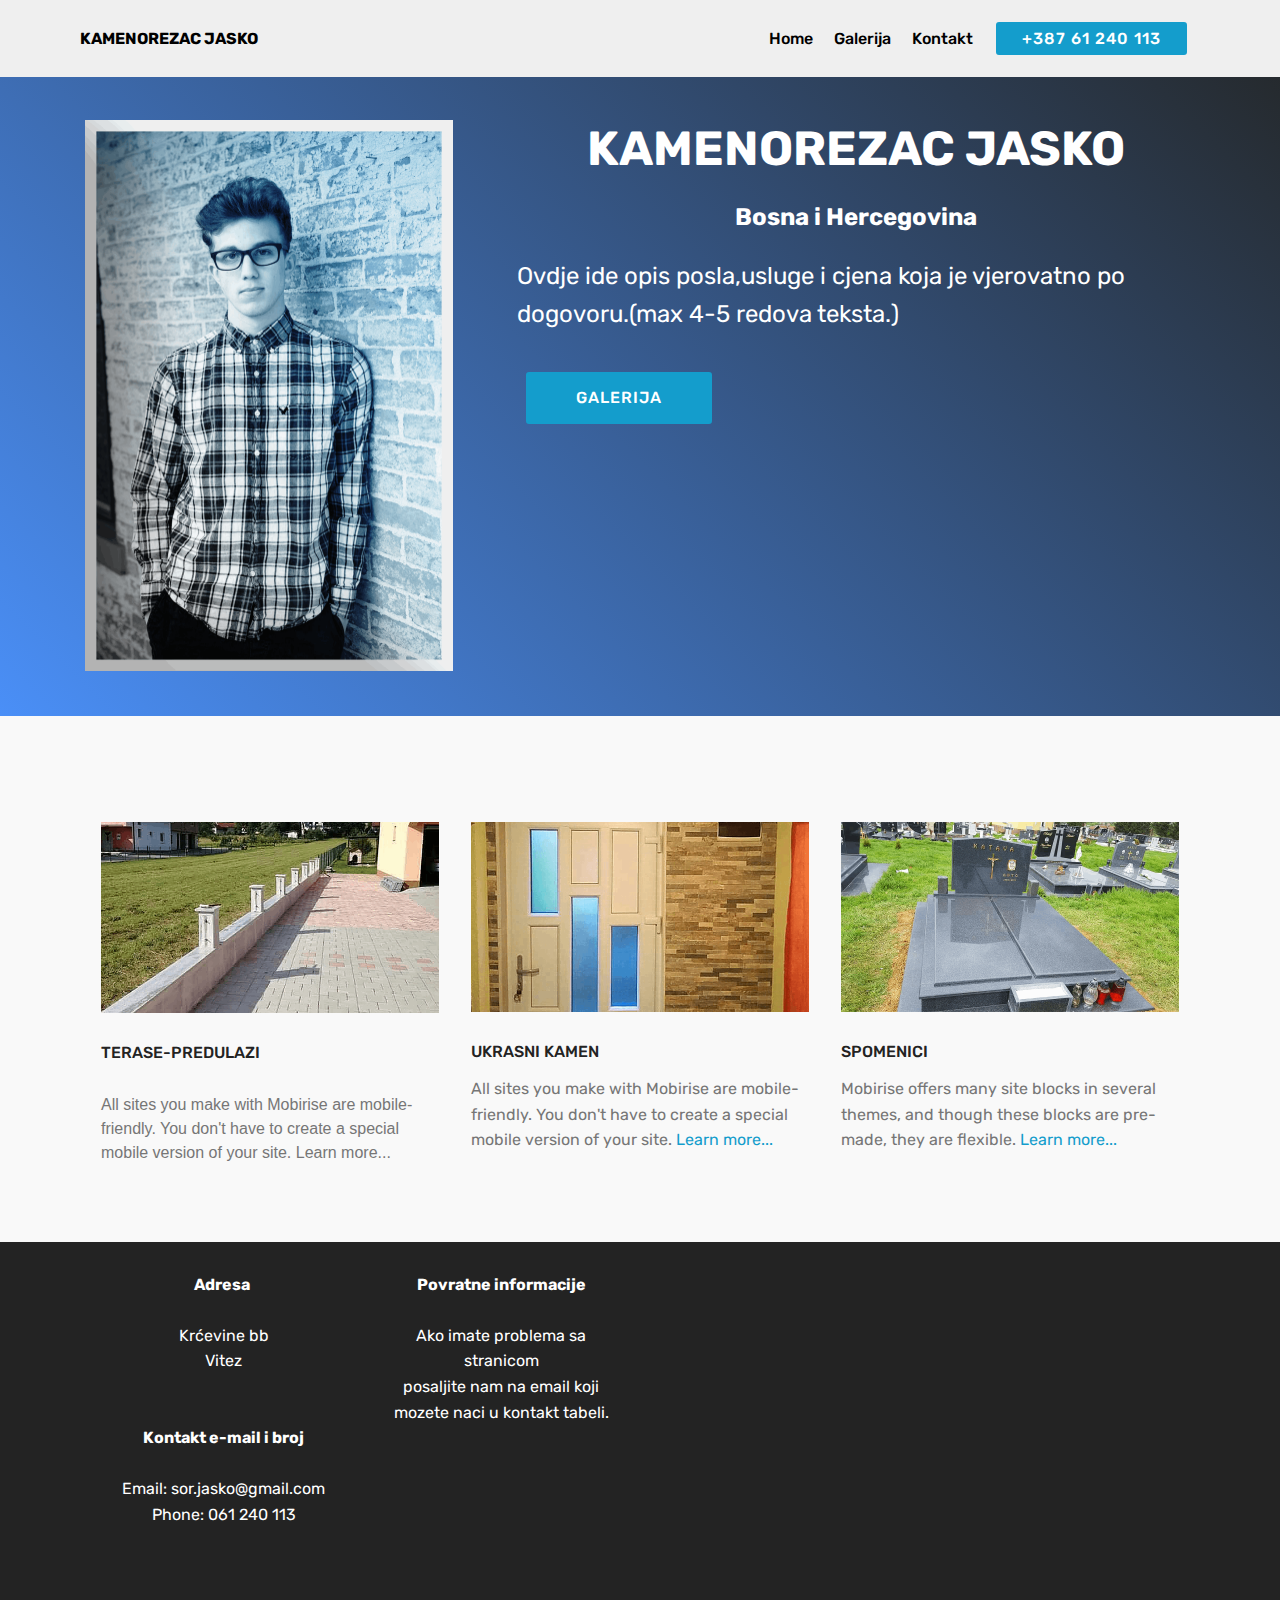
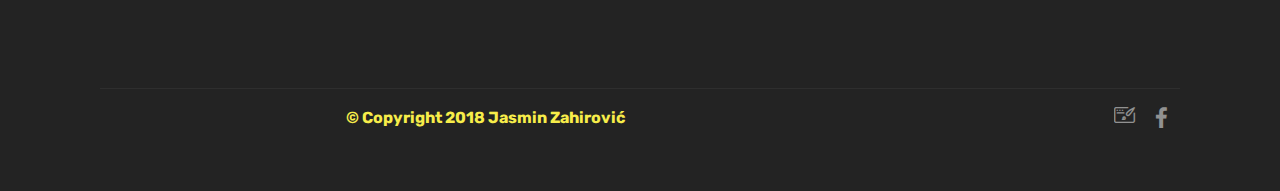
<file: index.html>
<!DOCTYPE html>
<html >
<head>
  <!-- Site made with Mobirise Website Builder v4.8.2, https://mobirise.com -->
  <meta charset="UTF-8">
  <meta http-equiv="X-UA-Compatible" content="IE=edge">
  <meta name="generator" content="Mobirise v4.8.2, mobirise.com">
  <meta name="viewport" content="width=device-width, initial-scale=1, minimum-scale=1">
  <link rel="shortcut icon" href="assets/images/logo2.png" type="image/x-icon">
  <meta name="description" content="">
  <title>Home</title>
  <link rel="stylesheet" href="assets/web/assets/mobirise-icons-bold/mobirise-icons-bold.css">
  <link rel="stylesheet" href="assets/tether/tether.min.css">
  <link rel="stylesheet" href="assets/bootstrap/css/bootstrap.min.css">
  <link rel="stylesheet" href="assets/bootstrap/css/bootstrap-grid.min.css">
  <link rel="stylesheet" href="assets/bootstrap/css/bootstrap-reboot.min.css">
  <link rel="stylesheet" href="assets/dropdown/css/style.css">
  <link rel="stylesheet" href="assets/socicon/css/styles.css">
  <link rel="stylesheet" href="assets/theme/css/style.css">
  <link rel="stylesheet" href="assets/mobirise/css/mbr-additional.css" type="text/css">
  
  
  
</head>
<body>
  <section class="menu cid-r40JWZGZZM" once="menu" id="menu2-1q">

    

    <nav class="navbar navbar-expand beta-menu navbar-dropdown align-items-center navbar-fixed-top navbar-toggleable-sm">
        <button class="navbar-toggler navbar-toggler-right" type="button" data-toggle="collapse" data-target="#navbarSupportedContent" aria-controls="navbarSupportedContent" aria-expanded="false" aria-label="Toggle navigation">
            <div class="hamburger">
                <span></span>
                <span></span>
                <span></span>
                <span></span>
            </div>
        </button>
        <div class="menu-logo">
            <div class="navbar-brand">
                
                <span class="navbar-caption-wrap"><a class="navbar-caption text-black display-4" href="index.html">
                        KAMENOREZAC JASKO</a></span>
            </div>
        </div>
        <div class="collapse navbar-collapse" id="navbarSupportedContent">
            <ul class="navbar-nav nav-dropdown" data-app-modern-menu="true"><li class="nav-item">
                    <a class="nav-link link text-black display-4" href="index.html">
                        Home</a>
                </li>
                <li class="nav-item">
                    <a class="nav-link link text-black display-4" href="page3.html">
                        Galerija</a>
                </li><li class="nav-item"><a class="nav-link link text-black display-4" href="page2.html">
                        Kontakt</a></li></ul>
            <div class="navbar-buttons mbr-section-btn"><a class="btn btn-sm btn-primary display-4" href="tel:+387 61 240 113">+387&nbsp;61 240 113</a></div>
        </div>
    </nav>
</section>

<section class="engine"><a href="https://mobiri.se/b">how to create your own website for free</a></section><section class="header3 cid-r40l6OSenA" id="header3-s">

    

    

    <div class="container">
        <div class="media-container-row">
            <div class="mbr-figure" style="width: 60%;">
                <img src="assets/images/4448-736x1103.png" alt="Mobirise" title="">
            </div>

            <div class="media-content">
                <h1 class="mbr-section-title mbr-white pb-3 mbr-fonts-style display-2"><strong>KAMENOREZAC JASKO</strong></h1>
                <h3 class="mbr-section-subtitle align-left mbr-white mbr-light pb-3 mbr-fonts-style display-5"><strong>
                    Bosna i Hercegovina</strong></h3>
                <div class="mbr-section-text mbr-white pb-3 ">
                    <p class="mbr-text mbr-fonts-style display-5">Ovdje ide opis posla,usluge i cjena koja je vjerovatno po dogovoru.(max 4-5 redova teksta.)</p>
                </div>
                <div class="mbr-section-btn"><a class="btn btn-md btn-primary display-4" href="page3.html">GALERIJA</a></div>
            </div>
        </div>
    </div>

</section>

<section class="features2 cid-r3ZzTtixg8" id="features2-l">

    

    
    
    <div class="container">
        <div class="media-container-row">
            <div class="card p-3 col-12 col-md-6 col-lg-4">
                <div class="card-wrapper">
                    <div class="card-img">
                        <img src="assets/images/vani-676x380.png" alt="Mobirise" title="">
                    </div>
                    <div class="card-box">
                        <h4 class="card-title pb-3 mbr-fonts-style display-7">
                            TERASE-PREDULAZI</h4>
                        <p class="mbr-text mbr-fonts-style display-7"></p><p>All sites you make with Mobirise are mobile-friendly. You don't have to create a special mobile version of your site. Learn more...<br></p><p></p>
                    </div>
                </div>
            </div>

            <div class="card p-3 col-12 col-md-6 col-lg-4">
                <div class="card-wrapper">
                    <div class="card-img">
                        <img src="assets/images/vrata-676x380.png" alt="Mobirise" title="">
                    </div>
                    <div class="card-box ">
                        <h4 class="card-title pb-3 mbr-fonts-style display-7">
                            UKRASNI KAMEN</h4>
                        <p class="mbr-text mbr-fonts-style display-7">
                            All sites you make with Mobirise are mobile-friendly. You don't have to create a special mobile version of your site. <a href="http://mobirise.com">Learn more...</a>
                        </p>
                    </div>
                </div>
            </div>

            <div class="card p-3 col-12 col-md-6 col-lg-4">
                <div class="card-wrapper">
                    <div class="card-img">
                        <img src="assets/images/spomenik-676x380.png" alt="Mobirise" title="">
                    </div>
                    <div class="card-box">
                        <h4 class="card-title pb-3 mbr-fonts-style display-7">
                            SPOMENICI</h4>
                        <p class="mbr-text mbr-fonts-style display-7">
                            Mobirise offers many site blocks in several themes, and though these blocks are pre-made, they are flexible. <a href="http://mobirise.com">Learn more...</a>
                        </p>
                    </div>
                </div>
            </div>

            
        </div>
    </div>
</section>

<section class="cid-r3ZD32zjw0" id="footer2-m">

    

    

    <div class="container">
        <div class="media-container-row content mbr-white">
            <div class="col-12 col-md-3 mbr-fonts-style display-7">
                <p class="mbr-text">
                    <strong>Adresa</strong>&nbsp;<br>
                    <br>Krćevine bb
<br>Vitez<br>
                    <br>
                    <br><strong>Kontakt e-mail i broj</strong>
                    <br>
                    <br>Email: sor.jasko@gmail.com
<br>Phone: 061 240 113                    <br><br></p>
            </div>
            <div class="col-12 col-md-3 mbr-fonts-style display-7">
                <p class="mbr-text"><strong>Povratne informacije</strong>
                    <br>
                    <br>Ako imate problema sa stranicom<br>posaljite nam na email koji mozete naci u kontakt tabeli.</p>
            </div>
            <div class="col-12 col-md-6">
                <div class="google-map"><iframe frameborder="0" style="border:0" src="https://www.google.com/maps/embed/v1/place?key=AIzaSyA0Dx_boXQiwvdz8sJHoYeZNVTdoWONYkU&amp;q=place_id:ChIJO1Z3UjEDX0cRpNL4zftKR3g" allowfullscreen=""></iframe></div>
            </div>
        </div>
        <div class="footer-lower">
            <div class="media-container-row">
                <div class="col-sm-12">
                    <hr>
                </div>
            </div>
            <div class="media-container-row mbr-white">
                <div class="col-sm-6 copyright">
                    <p class="mbr-text mbr-fonts-style display-7"><strong>© Copyright 2018 Jasmin Zahirović</strong></p>
                </div>
                <div class="col-md-6">
                    <div class="social-list align-right">
                        <div class="soc-item">
                            <a href="https://twitter.com/mobirise" target="_blank">
                                <span class="mbr-iconfont mbr-iconfont-social mbrib-website-theme"></span>
                            </a>
                        </div>
                        <div class="soc-item">
                            <a href="https://www.facebook.com/pages/Mobirise/1616226671953247" target="_blank">
                                <span class="socicon-facebook socicon mbr-iconfont mbr-iconfont-social"></span>
                            </a>
                        </div>
                        
                        
                        
                        
                    </div>
                </div>
            </div>
        </div>
    </div>
</section>


  <script src="assets/web/assets/jquery/jquery.min.js"></script>
  <script src="assets/popper/popper.min.js"></script>
  <script src="assets/tether/tether.min.js"></script>
  <script src="assets/bootstrap/js/bootstrap.min.js"></script>
  <script src="assets/smoothscroll/smooth-scroll.js"></script>
  <script src="assets/dropdown/js/script.min.js"></script>
  <script src="assets/touchswipe/jquery.touch-swipe.min.js"></script>
  <script src="assets/theme/js/script.js"></script>
  
  
</body>
</html>
</file>
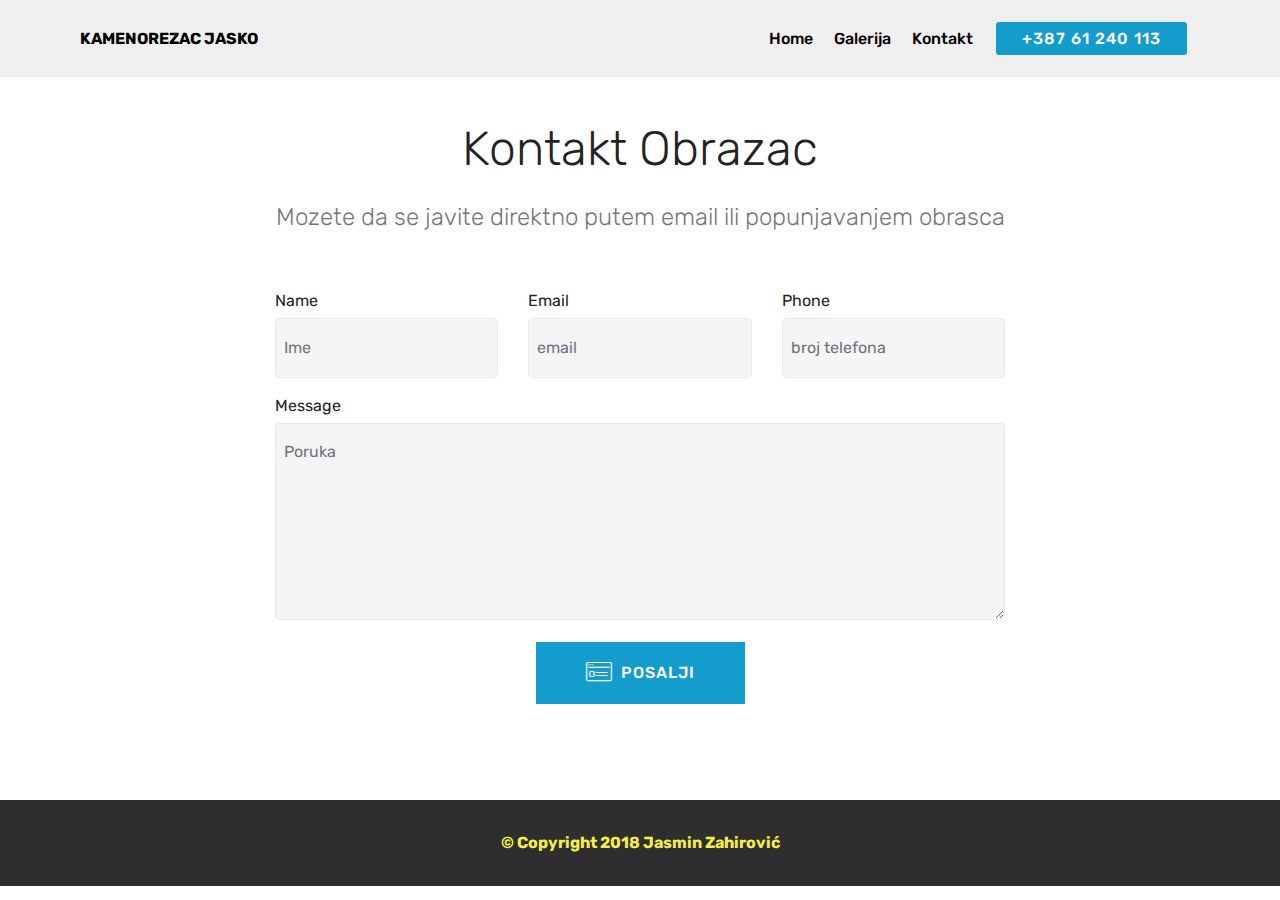
<file: page2.html>
<!DOCTYPE html>
<html >
<head>
  <!-- Site made with Mobirise Website Builder v4.8.2, https://mobirise.com -->
  <meta charset="UTF-8">
  <meta http-equiv="X-UA-Compatible" content="IE=edge">
  <meta name="generator" content="Mobirise v4.8.2, mobirise.com">
  <meta name="viewport" content="width=device-width, initial-scale=1, minimum-scale=1">
  <link rel="shortcut icon" href="assets/images/logo2.png" type="image/x-icon">
  <meta name="description" content="Website Creator Description">
  <title>Kontakt</title>
  <link rel="stylesheet" href="assets/web/assets/mobirise-icons/mobirise-icons.css">
  <link rel="stylesheet" href="assets/tether/tether.min.css">
  <link rel="stylesheet" href="assets/bootstrap/css/bootstrap.min.css">
  <link rel="stylesheet" href="assets/bootstrap/css/bootstrap-grid.min.css">
  <link rel="stylesheet" href="assets/bootstrap/css/bootstrap-reboot.min.css">
  <link rel="stylesheet" href="assets/dropdown/css/style.css">
  <link rel="stylesheet" href="assets/theme/css/style.css">
  <link rel="stylesheet" href="assets/mobirise/css/mbr-additional.css" type="text/css">
  
  
  
</head>
<body>
  <section class="menu cid-r40KNC9Jlm" once="menu" id="menu2-1s">

    

    <nav class="navbar navbar-expand beta-menu navbar-dropdown align-items-center navbar-fixed-top navbar-toggleable-sm">
        <button class="navbar-toggler navbar-toggler-right" type="button" data-toggle="collapse" data-target="#navbarSupportedContent" aria-controls="navbarSupportedContent" aria-expanded="false" aria-label="Toggle navigation">
            <div class="hamburger">
                <span></span>
                <span></span>
                <span></span>
                <span></span>
            </div>
        </button>
        <div class="menu-logo">
            <div class="navbar-brand">
                
                <span class="navbar-caption-wrap"><a class="navbar-caption text-black display-4" href="index.html">
                        KAMENOREZAC JASKO</a></span>
            </div>
        </div>
        <div class="collapse navbar-collapse" id="navbarSupportedContent">
            <ul class="navbar-nav nav-dropdown" data-app-modern-menu="true"><li class="nav-item">
                    <a class="nav-link link text-black display-4" href="index.html">
                        Home</a>
                </li>
                <li class="nav-item">
                    <a class="nav-link link text-black display-4" href="page3.html">
                        Galerija</a>
                </li><li class="nav-item"><a class="nav-link link text-black display-4" href="page2.html">
                        Kontakt</a></li></ul>
            <div class="navbar-buttons mbr-section-btn"><a class="btn btn-sm btn-primary display-4" href="tel:+387 61 240 113">+387&nbsp;61 240 113</a></div>
        </div>
    </nav>
</section>

<section class="engine"><a href="https://mobiri.se/j">website templates</a></section><section class="mbr-section form1 cid-r40pXi8iIX" id="form1-z">

    

    
    <div class="container">
        <div class="row justify-content-center">
            <div class="title col-12 col-lg-8">
                <h2 class="mbr-section-title align-center pb-3 mbr-fonts-style display-2">Kontakt Obrazac</h2>
                <h3 class="mbr-section-subtitle align-center mbr-light pb-3 mbr-fonts-style display-5">
                    Mozete da se javite direktno putem email ili popunjavanjem obrasca</h3>
            </div>
        </div>
    </div>
    <div class="container">
        <div class="row justify-content-center">
            <div class="media-container-column col-lg-8" data-form-type="formoid">
                    <div data-form-alert="" hidden="">Hvala sto ste navratili,odgovorit cemo u sto brzem roku</div>
            
                    <form class="mbr-form" action="https://mobirise.com/" method="post" data-form-title="Mobirise Form"><input type="hidden" name="email" data-form-email="true" value="q8ZmooY7/nbImx+Z4oGtw5c+KTPC/ezz7V+z8h2I6nZMnTnUb15JcTsPDWOp5JUETy5iA1GpMKCKG2GpWMIKW06rjHUPQ8YsuZAQluaGZ1DIeVxyc+Cf4Jbn7+ax/L/t" data-form-field="Email">
                        <div class="row row-sm-offset">
                            <div class="col-md-4 multi-horizontal" data-for="name">
                                <div class="form-group">
                                    <label class="form-control-label mbr-fonts-style display-7" for="name-form1-z">Name</label>
                                    <input type="text" class="form-control" name="name" data-form-field="Name" required="" placeholder="Ime" id="name-form1-z">
                                </div>
                            </div>
                            <div class="col-md-4 multi-horizontal" data-for="email">
                                <div class="form-group">
                                    <label class="form-control-label mbr-fonts-style display-7" for="email-form1-z">Email</label>
                                    <input type="email" class="form-control" name="email" data-form-field="Email" required="" placeholder="email" id="email-form1-z">
                                </div>
                            </div>
                            <div class="col-md-4 multi-horizontal" data-for="phone">
                                <div class="form-group">
                                    <label class="form-control-label mbr-fonts-style display-7" for="phone-form1-z">Phone</label>
                                    <input type="tel" class="form-control" name="phone" data-form-field="Phone" placeholder="broj telefona " id="phone-form1-z">
                                </div>
                            </div>
                        </div>
                        <div class="form-group" data-for="message">
                            <label class="form-control-label mbr-fonts-style display-7" for="message-form1-z">Message</label>
                            <textarea type="text" class="form-control" name="message" rows="7" data-form-field="Message" placeholder="Poruka" id="message-form1-z"></textarea>
                        </div>
            
                        <span class="input-group-btn"><button href="" type="submit" class="btn btn-form btn-primary display-4"><span class="mbri-sites mbr-iconfont mbr-iconfont-btn"></span>POSALJI</button></span>
                    </form>
            </div>
        </div>
    </div>
</section>

<section once="" class="cid-r40pJzRvuG" id="footer6-x">

    

    

    <div class="container">
        <div class="media-container-row align-center mbr-white">
            <div class="col-12">
                <p class="mbr-text mb-0 mbr-fonts-style display-7"><strong>© Copyright 2018 Jasmin Zahirović</strong><br></p>
            </div>
        </div>
    </div>
</section>


  <script src="assets/web/assets/jquery/jquery.min.js"></script>
  <script src="assets/popper/popper.min.js"></script>
  <script src="assets/tether/tether.min.js"></script>
  <script src="assets/bootstrap/js/bootstrap.min.js"></script>
  <script src="assets/smoothscroll/smooth-scroll.js"></script>
  <script src="assets/dropdown/js/script.min.js"></script>
  <script src="assets/touchswipe/jquery.touch-swipe.min.js"></script>
  <script src="assets/theme/js/script.js"></script>
  <script src="assets/formoid/formoid.min.js"></script>
  
  
</body>
</html>
</file>
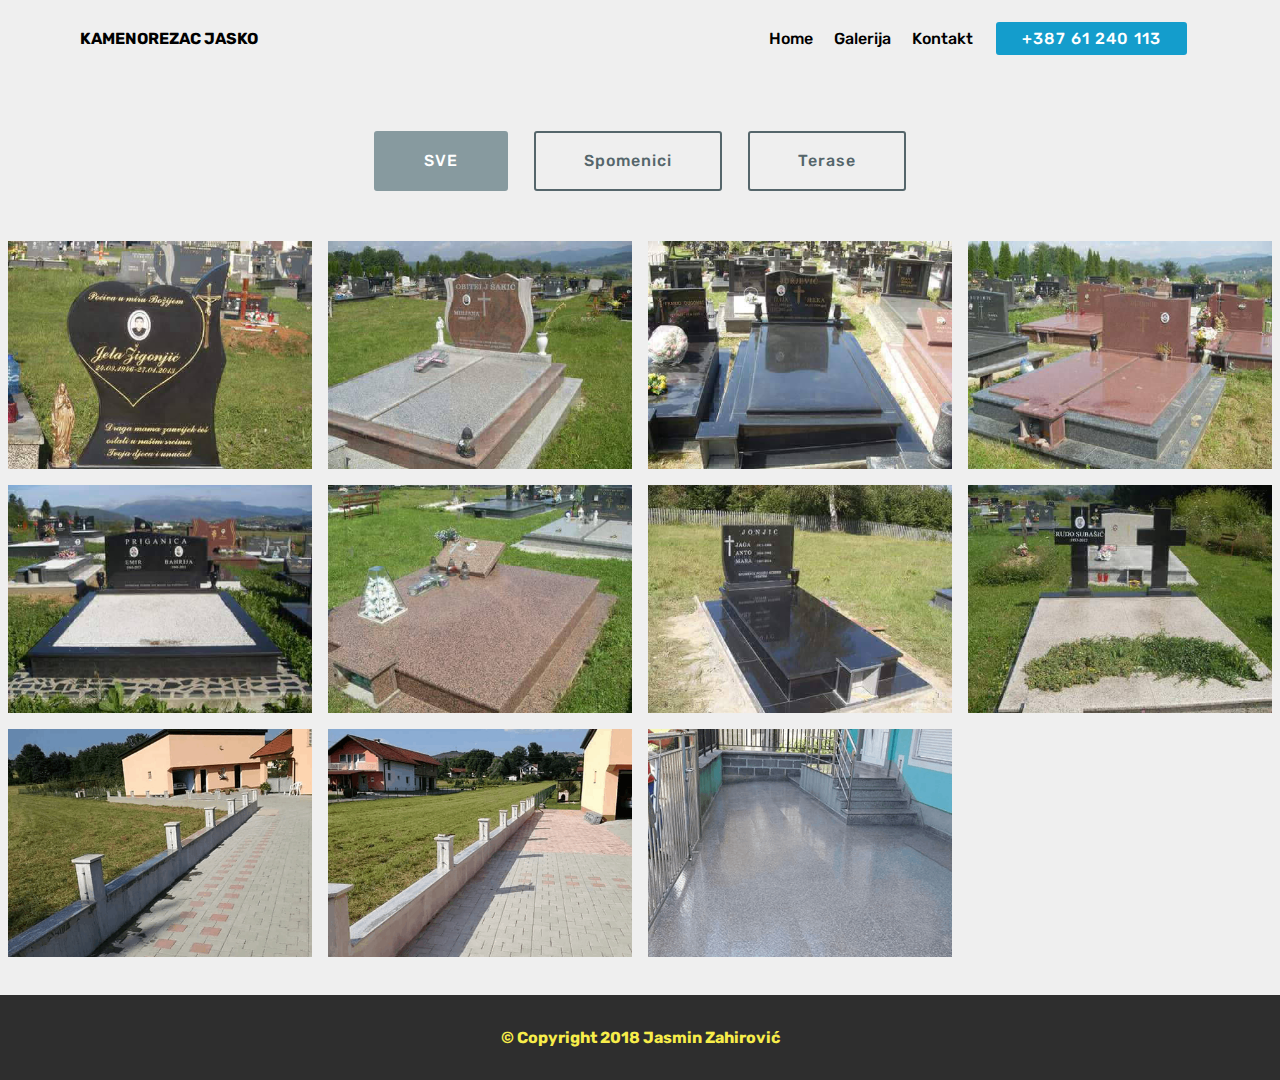
<file: page3.html>
<!DOCTYPE html>
<html >
<head>
  <!-- Site made with Mobirise Website Builder v4.8.2, https://mobirise.com -->
  <meta charset="UTF-8">
  <meta http-equiv="X-UA-Compatible" content="IE=edge">
  <meta name="generator" content="Mobirise v4.8.2, mobirise.com">
  <meta name="viewport" content="width=device-width, initial-scale=1, minimum-scale=1">
  <link rel="shortcut icon" href="assets/images/logo2.png" type="image/x-icon">
  <meta name="description" content="Web Builder Description">
  <title>Galerija</title>
  <link rel="stylesheet" href="assets/web/assets/mobirise-icons/mobirise-icons.css">
  <link rel="stylesheet" href="assets/tether/tether.min.css">
  <link rel="stylesheet" href="assets/bootstrap/css/bootstrap.min.css">
  <link rel="stylesheet" href="assets/bootstrap/css/bootstrap-grid.min.css">
  <link rel="stylesheet" href="assets/bootstrap/css/bootstrap-reboot.min.css">
  <link rel="stylesheet" href="assets/dropdown/css/style.css">
  <link rel="stylesheet" href="assets/theme/css/style.css">
  <link rel="stylesheet" href="assets/gallery/style.css">
  <link rel="stylesheet" href="assets/mobirise/css/mbr-additional.css" type="text/css">
  
  
  
</head>
<body>
  <section class="menu cid-r40KI7sA9e" once="menu" id="menu2-1r">

    

    <nav class="navbar navbar-expand beta-menu navbar-dropdown align-items-center navbar-fixed-top navbar-toggleable-sm">
        <button class="navbar-toggler navbar-toggler-right" type="button" data-toggle="collapse" data-target="#navbarSupportedContent" aria-controls="navbarSupportedContent" aria-expanded="false" aria-label="Toggle navigation">
            <div class="hamburger">
                <span></span>
                <span></span>
                <span></span>
                <span></span>
            </div>
        </button>
        <div class="menu-logo">
            <div class="navbar-brand">
                
                <span class="navbar-caption-wrap"><a class="navbar-caption text-black display-4" href="index.html">
                        KAMENOREZAC JASKO</a></span>
            </div>
        </div>
        <div class="collapse navbar-collapse" id="navbarSupportedContent">
            <ul class="navbar-nav nav-dropdown" data-app-modern-menu="true"><li class="nav-item">
                    <a class="nav-link link text-black display-4" href="index.html">
                        Home</a>
                </li>
                <li class="nav-item">
                    <a class="nav-link link text-black display-4" href="page3.html">
                        Galerija</a>
                </li><li class="nav-item"><a class="nav-link link text-black display-4" href="page2.html">
                        Kontakt</a></li></ul>
            <div class="navbar-buttons mbr-section-btn"><a class="btn btn-sm btn-primary display-4" href="tel:+387 61 240 113">+387&nbsp;61 240 113</a></div>
        </div>
    </nav>
</section>

<section class="engine"><a href="https://mobiri.se/y">html site templates</a></section><section class="mbr-gallery mbr-slider-carousel cid-r40xIWrZxe" id="gallery2-1i">

    

    <div>
        <div><!-- Filter --><div class="mbr-gallery-filter container gallery-filter-active"><ul buttons="0"><li class="mbr-gallery-filter-all"><a class="btn btn-md btn-warning-outline active display-7" href="">SVE</a></li></ul></div><!-- Gallery --><div class="mbr-gallery-row"><div class="mbr-gallery-layout-default"><div><div><div class="mbr-gallery-item mbr-gallery-item--p1" data-video-url="false" data-tags="Spomenici"><div href="#lb-gallery2-1i" data-slide-to="0" data-toggle="modal"><img src="assets/images/13895110-680945725395922-923702527481947238-n-480x360-480x360.jpg" alt="" title=""><span class="icon-focus"></span></div></div><div class="mbr-gallery-item mbr-gallery-item--p1" data-video-url="false" data-tags="Spomenici"><div href="#lb-gallery2-1i" data-slide-to="1" data-toggle="modal"><img src="assets/images/14021633-680945818729246-3242327839317040133-n-480x360-480x360.jpg" alt="" title=""><span class="icon-focus"></span></div></div><div class="mbr-gallery-item mbr-gallery-item--p1" data-video-url="false" data-tags="Spomenici"><div href="#lb-gallery2-1i" data-slide-to="2" data-toggle="modal"><img src="assets/images/14034906-680945622062599-5537262936885999163-n-480x360-480x360.jpg" alt="" title=""><span class="icon-focus"></span></div></div><div class="mbr-gallery-item mbr-gallery-item--p1" data-video-url="false" data-tags="Spomenici"><div href="#lb-gallery2-1i" data-slide-to="3" data-toggle="modal"><img src="assets/images/14034987-680945988729229-5016246002181375811-n-480x360-480x360.jpg" alt="" title=""><span class="icon-focus"></span></div></div><div class="mbr-gallery-item mbr-gallery-item--p1" data-video-url="false" data-tags="Spomenici"><div href="#lb-gallery2-1i" data-slide-to="4" data-toggle="modal"><img src="assets/images/14054181-680945658729262-5242752876695598757-n-480x360-480x360.jpg" alt="" title=""><span class="icon-focus"></span></div></div><div class="mbr-gallery-item mbr-gallery-item--p1" data-video-url="false" data-tags="Spomenici"><div href="#lb-gallery2-1i" data-slide-to="5" data-toggle="modal"><img src="assets/images/14064198-680945888729239-2624837980333843987-n-480x360-480x360.jpg" alt="" title=""><span class="icon-focus"></span></div></div><div class="mbr-gallery-item mbr-gallery-item--p1" data-video-url="false" data-tags="Spomenici"><div href="#lb-gallery2-1i" data-slide-to="6" data-toggle="modal"><img src="assets/images/14067639-680945572062604-7751494261738558541-n-480x360-480x360.jpg" alt="" title=""><span class="icon-focus"></span></div></div><div class="mbr-gallery-item mbr-gallery-item--p1" data-video-url="false" data-tags="Spomenici"><div href="#lb-gallery2-1i" data-slide-to="7" data-toggle="modal"><img src="assets/images/14068279-680945875395907-2824920034328036863-n-480x360-480x360.jpg" alt="" title=""><span class="icon-focus"></span></div></div><div class="mbr-gallery-item mbr-gallery-item--p1" data-video-url="false" data-tags="Terase"><div href="#lb-gallery2-1i" data-slide-to="8" data-toggle="modal"><img src="assets/images/2-480x360-480x360.png" alt="" title=""><span class="icon-focus"></span></div></div><div class="mbr-gallery-item mbr-gallery-item--p1" data-video-url="false" data-tags="Terase"><div href="#lb-gallery2-1i" data-slide-to="9" data-toggle="modal"><img src="assets/images/3-480x360-480x360.png" alt="" title=""><span class="icon-focus"></span></div></div><div class="mbr-gallery-item mbr-gallery-item--p1" data-video-url="false" data-tags="Terase"><div href="#lb-gallery2-1i" data-slide-to="10" data-toggle="modal"><img src="assets/images/1-480x360-480x360.png" alt="" title=""><span class="icon-focus"></span></div></div></div></div><div class="clearfix"></div></div></div><!-- Lightbox --><div data-app-prevent-settings="" class="mbr-slider modal fade carousel slide" tabindex="-1" data-keyboard="true" data-interval="false" id="lb-gallery2-1i"><div class="modal-dialog"><div class="modal-content"><div class="modal-body"><div class="carousel-inner"><div class="carousel-item"><img src="assets/images/13895110-680945725395922-923702527481947238-n-480x360.jpg" alt="" title=""></div><div class="carousel-item"><img src="assets/images/14021633-680945818729246-3242327839317040133-n-480x360.jpg" alt="" title=""></div><div class="carousel-item"><img src="assets/images/14034906-680945622062599-5537262936885999163-n-480x360.jpg" alt="" title=""></div><div class="carousel-item"><img src="assets/images/14034987-680945988729229-5016246002181375811-n-480x360.jpg" alt="" title=""></div><div class="carousel-item"><img src="assets/images/14054181-680945658729262-5242752876695598757-n-480x360.jpg" alt="" title=""></div><div class="carousel-item"><img src="assets/images/14064198-680945888729239-2624837980333843987-n-480x360.jpg" alt="" title=""></div><div class="carousel-item"><img src="assets/images/14067639-680945572062604-7751494261738558541-n-480x360.jpg" alt="" title=""></div><div class="carousel-item"><img src="assets/images/14068279-680945875395907-2824920034328036863-n-480x360.jpg" alt="" title=""></div><div class="carousel-item"><img src="assets/images/2-480x360.png" alt="" title=""></div><div class="carousel-item"><img src="assets/images/3-480x360.png" alt="" title=""></div><div class="carousel-item active"><img src="assets/images/1-480x360.png" alt="" title=""></div></div><a class="carousel-control carousel-control-prev" role="button" data-slide="prev" href="#lb-gallery2-1i"><span class="mbri-left mbr-iconfont" aria-hidden="true"></span><span class="sr-only">Previous</span></a><a class="carousel-control carousel-control-next" role="button" data-slide="next" href="#lb-gallery2-1i"><span class="mbri-right mbr-iconfont" aria-hidden="true"></span><span class="sr-only">Next</span></a><a class="close" href="#" role="button" data-dismiss="modal"><span class="sr-only">Close</span></a></div></div></div></div></div>
    </div>

</section>

<section once="" class="cid-r40xJLx0Bj" id="footer6-1j">

    

    

    <div class="container">
        <div class="media-container-row align-center mbr-white">
            <div class="col-12">
                <p class="mbr-text mb-0 mbr-fonts-style display-7"><strong>© Copyright 2018 Jasmin Zahirović</strong><br></p>
            </div>
        </div>
    </div>
</section>


  <script src="assets/web/assets/jquery/jquery.min.js"></script>
  <script src="assets/popper/popper.min.js"></script>
  <script src="assets/tether/tether.min.js"></script>
  <script src="assets/bootstrap/js/bootstrap.min.js"></script>
  <script src="assets/smoothscroll/smooth-scroll.js"></script>
  <script src="assets/dropdown/js/script.min.js"></script>
  <script src="assets/touchswipe/jquery.touch-swipe.min.js"></script>
  <script src="assets/vimeoplayer/jquery.mb.vimeo_player.js"></script>
  <script src="assets/bootstrapcarouselswipe/bootstrap-carousel-swipe.js"></script>
  <script src="assets/masonry/masonry.pkgd.min.js"></script>
  <script src="assets/imagesloaded/imagesloaded.pkgd.min.js"></script>
  <script src="assets/theme/js/script.js"></script>
  <script src="assets/gallery/player.min.js"></script>
  <script src="assets/gallery/script.js"></script>
  <script src="assets/slidervideo/script.js"></script>
  
  
</body>
</html>
</file>
<file: assets/web/assets/mobirise-icons-bold/mobirise-icons-bold.css>
@font-face {
  font-family: 'mobirise-icons-bold';
  src:  url('mobirise-icons-bold.eot?m1l4yr');
  src:  url('mobirise-icons-bold.eot?m1l4yr#iefix') format('embedded-opentype'),
    url('mobirise-icons-bold.ttf?m1l4yr') format('truetype'),
    url('mobirise-icons-bold.woff?m1l4yr') format('woff'),
    url('mobirise-icons-bold.svg?m1l4yr#mobirise-icons-bold') format('svg');
  font-weight: normal;
  font-style: normal;
}

[class^="mbrib-"], [class*="mbrib-"] {
  /* use !important to prevent issues with browser extensions that change fonts */
  font-family: 'mobirise-icons-bold' !important;
  speak: none;
  font-style: normal;
  font-weight: normal;
  font-variant: normal;
  text-transform: none;
  line-height: 1;

  /* Better Font Rendering =========== */
  -webkit-font-smoothing: antialiased;
  -moz-osx-font-smoothing: grayscale;
}

.mbrib-add-submenu:before {
  content: "\e900";
}
.mbrib-alert:before {
  content: "\e901";
}
.mbrib-align-center:before {
  content: "\e902";
}
.mbrib-align-justify:before {
  content: "\e903";
}
.mbrib-align-left:before {
  content: "\e904";
}
.mbrib-align-right:before {
  content: "\e905";
}
.mbrib-android:before {
  content: "\e906";
}
.mbrib-apple:before {
  content: "\e907";
}
.mbrib-arrow-down:before {
  content: "\e908";
}
.mbrib-arrow-next:before {
  content: "\e909";
}
.mbrib-arrow-prev:before {
  content: "\e90a";
}
.mbrib-arrow-up:before {
  content: "\e90b";
}
.mbrib-bold:before {
  content: "\e90c";
}
.mbrib-bookmark:before {
  content: "\e90d";
}
.mbrib-bootstrap:before {
  content: "\e90e";
}
.mbrib-briefcase:before {
  content: "\e90f";
}
.mbrib-browse:before {
  content: "\e910";
}
.mbrib-bulleted-list:before {
  content: "\e911";
}
.mbrib-calendar:before {
  content: "\e912";
}
.mbrib-camera:before {
  content: "\e913";
}
.mbrib-cart-add:before {
  content: "\e914";
}
.mbrib-cart-full:before {
  content: "\e915";
}
.mbrib-cash:before {
  content: "\e916";
}
.mbrib-change-style:before {
  content: "\e917";
}
.mbrib-chat:before {
  content: "\e918";
}
.mbrib-clock:before {
  content: "\e919";
}
.mbrib-close:before {
  content: "\e91a";
}
.mbrib-cloud:before {
  content: "\e91b";
}
.mbrib-code:before {
  content: "\e91c";
}
.mbrib-contact-form:before {
  content: "\e91d";
}
.mbrib-credit-card:before {
  content: "\e91e";
}
.mbrib-cursor-click:before {
  content: "\e91f";
}
.mbrib-cust-feedback:before {
  content: "\e920";
}
.mbrib-database:before {
  content: "\e921";
}
.mbrib-delivery:before {
  content: "\e922";
}
.mbrib-desktop:before {
  content: "\e923";
}
.mbrib-devices:before {
  content: "\e924";
}
.mbrib-down:before {
  content: "\e925";
}
.mbrib-download:before {
  content: "\e926";
}
.mbrib-drag-n-drop:before {
  content: "\e927";
}
.mbrib-drag-n-drop2:before {
  content: "\e928";
}
.mbrib-edit:before {
  content: "\e929";
}
.mbrib-edit2:before {
  content: "\e92a";
}
.mbrib-error:before {
  content: "\e92b";
}
.mbrib-extension:before {
  content: "\e92c";
}
.mbrib-features:before {
  content: "\e92d";
}
.mbrib-file:before {
  content: "\e92e";
}
.mbrib-flag:before {
  content: "\e92f";
}
.mbrib-folder:before {
  content: "\e930";
}
.mbrib-gift:before {
  content: "\e931";
}
.mbrib-github:before {
  content: "\e932";
}
.mbrib-globe-2:before {
  content: "\e933";
}
.mbrib-globe:before {
  content: "\e934";
}
.mbrib-growing-chart:before {
  content: "\e935";
}
.mbrib-hearth:before {
  content: "\e936";
}
.mbrib-help:before {
  content: "\e937";
}
.mbrib-home:before {
  content: "\e938";
}
.mbrib-hot-cup:before {
  content: "\e939";
}
.mbrib-idea:before {
  content: "\e93a";
}
.mbrib-image-gallery:before {
  content: "\e93b";
}
.mbrib-image-slider:before {
  content: "\e93c";
}
.mbrib-info:before {
  content: "\e93d";
}
.mbrib-italic:before {
  content: "\e93e";
}
.mbrib-key:before {
  content: "\e93f";
}
.mbrib-laptop:before {
  content: "\e940";
}
.mbrib-layers:before {
  content: "\e941";
}
.mbrib-left-right:before {
  content: "\e942";
}
.mbrib-left:before {
  content: "\e943";
}
.mbrib-letter:before {
  content: "\e944";
}
.mbrib-like:before {
  content: "\e945";
}
.mbrib-link:before {
  content: "\e946";
}
.mbrib-lock:before {
  content: "\e947";
}
.mbrib-login:before {
  content: "\e948";
}
.mbrib-logout:before {
  content: "\e949";
}
.mbrib-magic-stick:before {
  content: "\e94a";
}
.mbrib-map-pin:before {
  content: "\e94b";
}
.mbrib-menu:before {
  content: "\e94c";
}
.mbrib-mobile:before {
  content: "\e94d";
}
.mbrib-mobile2:before {
  content: "\e94e";
}
.mbrib-mobirise:before {
  content: "\e94f";
}
.mbrib-more-horizontal:before {
  content: "\e950";
}
.mbrib-more-vertical:before {
  content: "\e951";
}
.mbrib-music:before {
  content: "\e952";
}
.mbrib-new-file:before {
  content: "\e953";
}
.mbrib-numbered-list:before {
  content: "\e954";
}
.mbrib-opened-folder:before {
  content: "\e955";
}
.mbrib-pages:before {
  content: "\e956";
}
.mbrib-paper-plane:before {
  content: "\e957";
}
.mbrib-paperclip:before {
  content: "\e958";
}
.mbrib-photo:before {
  content: "\e959";
}
.mbrib-photos:before {
  content: "\e95a";
}
.mbrib-pin:before {
  content: "\e95b";
}
.mbrib-play:before {
  content: "\e95c";
}
.mbrib-plus:before {
  content: "\e95d";
}
.mbrib-preview:before {
  content: "\e95e";
}
.mbrib-print:before {
  content: "\e95f";
}
.mbrib-protect:before {
  content: "\e960";
}
.mbrib-question:before {
  content: "\e961";
}
.mbrib-quote-left:before {
  content: "\e962";
}
.mbrib-quote-right:before {
  content: "\e963";
}
.mbrib-redo:before {
  content: "\e964";
}
.mbrib-refresh:before {
  content: "\e965";
}
.mbrib-responsive:before {
  content: "\e966";
}
.mbrib-right:before {
  content: "\e967";
}
.mbrib-rocket:before {
  content: "\e968";
}
.mbrib-sad-face:before {
  content: "\e969";
}
.mbrib-sale:before {
  content: "\e96a";
}
.mbrib-save:before {
  content: "\e96b";
}
.mbrib-search:before {
  content: "\e96c";
}
.mbrib-setting:before {
  content: "\e96d";
}
.mbrib-setting2:before {
  content: "\e96e";
}
.mbrib-setting3:before {
  content: "\e96f";
}
.mbrib-share:before {
  content: "\e970";
}
.mbrib-shopping-bag:before {
  content: "\e971";
}
.mbrib-shopping-basket:before {
  content: "\e972";
}
.mbrib-shopping-cart:before {
  content: "\e973";
}
.mbrib-sites:before {
  content: "\e974";
}
.mbrib-smile-face:before {
  content: "\e975";
}
.mbrib-speed:before {
  content: "\e976";
}
.mbrib-star:before {
  content: "\e977";
}
.mbrib-success:before {
  content: "\e978";
}
.mbrib-sun:before {
  content: "\e979";
}
.mbrib-sun2:before {
  content: "\e97a";
}
.mbrib-tablet-vertical:before {
  content: "\e97b";
}
.mbrib-tablet:before {
  content: "\e97c";
}
.mbrib-target:before {
  content: "\e97d";
}
.mbrib-timer:before {
  content: "\e97e";
}
.mbrib-to-ftp:before {
  content: "\e97f";
}
.mbrib-to-local-drive:before {
  content: "\e980";
}
.mbrib-touch-swipe:before {
  content: "\e981";
}
.mbrib-touch:before {
  content: "\e982";
}
.mbrib-trash:before {
  content: "\e983";
}
.mbrib-underline:before {
  content: "\e984";
}
.mbrib-undo:before {
  content: "\e985";
}
.mbrib-unlink:before {
  content: "\e986";
}
.mbrib-unlock:before {
  content: "\e987";
}
.mbrib-up-down:before {
  content: "\e988";
}
.mbrib-up:before {
  content: "\e989";
}
.mbrib-update:before {
  content: "\e98a";
}
.mbrib-upload:before {
  content: "\e98b";
}
.mbrib-user:before {
  content: "\e98c";
}
.mbrib-user2:before {
  content: "\e98d";
}
.mbrib-users:before {
  content: "\e98e";
}
.mbrib-video-play:before {
  content: "\e98f";
}
.mbrib-video:before {
  content: "\e990";
}
.mbrib-watch:before {
  content: "\e991";
}
.mbrib-website-theme:before {
  content: "\e992";
}
.mbrib-wifi:before {
  content: "\e993";
}
.mbrib-windows:before {
  content: "\e994";
}
.mbrib-zoom-out:before {
  content: "\e995";
}
</file>
<file: assets/dropdown/css/style.css>
.navbar-dropdown {
  left: 0;
  padding: 0;
  position: absolute;
  right: 0;
  top: 0;
  transition: all 0.45s ease;
  z-index: 1030;
  background: #282828; }
  .navbar-dropdown .navbar-logo {
    margin-right: 0.8rem;
    transition: margin 0.3s ease-in-out;
    vertical-align: middle; }
    .navbar-dropdown .navbar-logo img {
      height: 3.125rem;
      transition: all 0.3s ease-in-out; }
    .navbar-dropdown .navbar-logo.mbr-iconfont {
      font-size: 3.125rem;
      line-height: 3.125rem; }
  .navbar-dropdown .navbar-caption {
    font-weight: 700;
    white-space: normal;
    vertical-align: -4px;
    line-height: 3.125rem !important; }
    .navbar-dropdown .navbar-caption, .navbar-dropdown .navbar-caption:hover {
      color: inherit;
      text-decoration: none; }
  .navbar-dropdown .mbr-iconfont + .navbar-caption {
    vertical-align: -1px; }
  .navbar-dropdown.navbar-fixed-top {
    position: fixed; }
  .navbar-dropdown .navbar-brand span {
    vertical-align: -4px; }
  .navbar-dropdown.bg-color.transparent {
    background: none; }
  .navbar-dropdown.navbar-short .navbar-brand {
    padding: 0.625rem 0; }
    .navbar-dropdown.navbar-short .navbar-brand span {
      vertical-align: -1px; }
  .navbar-dropdown.navbar-short .navbar-caption {
    line-height: 2.375rem !important;
    vertical-align: -2px; }
  .navbar-dropdown.navbar-short .navbar-logo {
    margin-right: 0.5rem; }
    .navbar-dropdown.navbar-short .navbar-logo img {
      height: 2.375rem; }
    .navbar-dropdown.navbar-short .navbar-logo.mbr-iconfont {
      font-size: 2.375rem;
      line-height: 2.375rem; }
  .navbar-dropdown.navbar-short .mbr-table-cell {
    height: 3.625rem; }
  .navbar-dropdown .navbar-close {
    left: 0.6875rem;
    position: fixed;
    top: 0.75rem;
    z-index: 1000; }
  .navbar-dropdown .hamburger-icon {
    content: "";
    display: inline-block;
    vertical-align: middle;
    width: 16px;
    -webkit-box-shadow: 0 -6px 0 1px #282828,0 0 0 1px #282828,0 6px 0 1px #282828;
    -moz-box-shadow: 0 -6px 0 1px #282828,0 0 0 1px #282828,0 6px 0 1px #282828;
    box-shadow: 0 -6px 0 1px #282828,0 0 0 1px #282828,0 6px 0 1px #282828; }

.dropdown-menu .dropdown-toggle[data-toggle="dropdown-submenu"]::after {
  border-bottom: 0.35em solid transparent;
  border-left: 0.35em solid;
  border-right: 0;
  border-top: 0.35em solid transparent;
  margin-left: 0.3rem; }

.dropdown-menu .dropdown-item:focus {
  outline: 0; }

.nav-dropdown {
  font-size: 0.75rem;
  font-weight: 500;
  height: auto !important; }
  .nav-dropdown .nav-btn {
    padding-left: 1rem; }
  .nav-dropdown .link {
    margin: .667em 1.667em;
    font-weight: 500;
    padding: 0;
    transition: color .2s ease-in-out; }
    .nav-dropdown .link.dropdown-toggle {
      margin-right: 2.583em; }
      .nav-dropdown .link.dropdown-toggle::after {
        margin-left: .25rem;
        border-top: 0.35em solid;
        border-right: 0.35em solid transparent;
        border-left: 0.35em solid transparent;
        border-bottom: 0; }
      .nav-dropdown .link.dropdown-toggle[aria-expanded="true"] {
        margin: 0;
        padding: 0.667em 3.263em  0.667em 1.667em; }
  .nav-dropdown .link::after,
  .nav-dropdown .dropdown-item::after {
    color: inherit; }
  .nav-dropdown .btn {
    font-size: 0.75rem;
    font-weight: 700;
    letter-spacing: 0;
    margin-bottom: 0;
    padding-left: 1.25rem;
    padding-right: 1.25rem; }
  .nav-dropdown .dropdown-menu {
    border-radius: 0;
    border: 0;
    left: 0;
    margin: 0;
    padding-bottom: 1.25rem;
    padding-top: 1.25rem;
    position: relative; }
  .nav-dropdown .dropdown-submenu {
    margin-left: 0.125rem;
    top: 0; }
  .nav-dropdown .dropdown-item {
    font-weight: 500;
    line-height: 2;
    padding: 0.3846em 4.615em 0.3846em 1.5385em;
    position: relative;
    transition: color .2s ease-in-out, background-color .2s ease-in-out; }
    .nav-dropdown .dropdown-item::after {
      margin-top: -0.3077em;
      position: absolute;
      right: 1.1538em;
      top: 50%; }
    .nav-dropdown .dropdown-item:focus, .nav-dropdown .dropdown-item:hover {
      background: none; }

@media (max-width: 767px) {
  .nav-dropdown.navbar-toggleable-sm {
    bottom: 0;
    display: none;
    left: 0;
    overflow-x: hidden;
    position: fixed;
    top: 0;
    transform: translateX(-100%);
    -ms-transform: translateX(-100%);
    -webkit-transform: translateX(-100%);
    width: 18.75rem;
    z-index: 999; } }
.nav-dropdown.navbar-toggleable-xl {
  bottom: 0;
  display: none;
  left: 0;
  overflow-x: hidden;
  position: fixed;
  top: 0;
  transform: translateX(-100%);
  -ms-transform: translateX(-100%);
  -webkit-transform: translateX(-100%);
  width: 18.75rem;
  z-index: 999; }

.nav-dropdown-sm {
  display: block !important;
  overflow-x: hidden;
  overflow: auto;
  padding-top: 3.875rem; }
  .nav-dropdown-sm::after {
    content: "";
    display: block;
    height: 3rem;
    width: 100%; }
  .nav-dropdown-sm.collapse.in ~ .navbar-close {
    display: block !important; }
  .nav-dropdown-sm.collapsing, .nav-dropdown-sm.collapse.in {
    transform: translateX(0);
    -ms-transform: translateX(0);
    -webkit-transform: translateX(0);
    transition: all 0.25s ease-out;
    -webkit-transition: all 0.25s ease-out;
    background: #282828; }
  .nav-dropdown-sm.collapsing[aria-expanded="false"] {
    transform: translateX(-100%);
    -ms-transform: translateX(-100%);
    -webkit-transform: translateX(-100%); }
  .nav-dropdown-sm .nav-item {
    display: block;
    margin-left: 0 !important;
    padding-left: 0; }
  .nav-dropdown-sm .link,
  .nav-dropdown-sm .dropdown-item {
    border-top: 1px dotted rgba(255, 255, 255, 0.1);
    font-size: 0.8125rem;
    line-height: 1.6;
    margin: 0 !important;
    padding: 0.875rem 2.4rem 0.875rem 1.5625rem !important;
    position: relative;
    white-space: normal; }
    .nav-dropdown-sm .link:focus, .nav-dropdown-sm .link:hover,
    .nav-dropdown-sm .dropdown-item:focus,
    .nav-dropdown-sm .dropdown-item:hover {
      background: rgba(0, 0, 0, 0.2) !important;
      color: #c0a375; }
  .nav-dropdown-sm .nav-btn {
    position: relative;
    padding: 1.5625rem 1.5625rem 0 1.5625rem; }
    .nav-dropdown-sm .nav-btn::before {
      border-top: 1px dotted rgba(255, 255, 255, 0.1);
      content: "";
      left: 0;
      position: absolute;
      top: 0;
      width: 100%; }
    .nav-dropdown-sm .nav-btn + .nav-btn {
      padding-top: 0.625rem; }
      .nav-dropdown-sm .nav-btn + .nav-btn::before {
        display: none; }
  .nav-dropdown-sm .btn {
    padding: 0.625rem 0; }
  .nav-dropdown-sm .dropdown-toggle[data-toggle="dropdown-submenu"]::after {
    margin-left: .25rem;
    border-top: 0.35em solid;
    border-right: 0.35em solid transparent;
    border-left: 0.35em solid transparent;
    border-bottom: 0; }
  .nav-dropdown-sm .dropdown-toggle[data-toggle="dropdown-submenu"][aria-expanded="true"]::after {
    border-top: 0;
    border-right: 0.35em solid transparent;
    border-left: 0.35em solid transparent;
    border-bottom: 0.35em solid; }
  .nav-dropdown-sm .dropdown-menu {
    margin: 0;
    padding: 0;
    position: relative;
    top: 0;
    left: 0;
    width: 100%;
    border: 0;
    float: none;
    border-radius: 0;
    background: none; }
  .nav-dropdown-sm .dropdown-submenu {
    left: 100%;
    margin-left: 0.125rem;
    margin-top: -1.25rem;
    top: 0; }

.navbar-toggleable-sm .nav-dropdown .dropdown-menu {
  position: absolute; }

.navbar-toggleable-sm .nav-dropdown .dropdown-submenu {
  left: 100%;
  margin-left: 0.125rem;
  margin-top: -1.25rem;
  top: 0; }

.navbar-toggleable-sm.opened .nav-dropdown .dropdown-menu {
  position: relative; }

.navbar-toggleable-sm.opened .nav-dropdown .dropdown-submenu {
  left: 0;
  margin-left: 00rem;
  margin-top: 0rem;
  top: 0; }

.is-builder .nav-dropdown.collapsing {
  transition: none !important; }

/*# sourceMappingURL=style.css.map */
</file>
<file: assets/socicon/css/styles.css>
@charset "UTF-8";

@font-face {
  font-family: "socicon";
  src:url("../fonts/socicon.eot");
  src:url("../fonts/socicon.eot?#iefix") format("embedded-opentype"),
    url("../fonts/socicon.woff") format("woff"),
    url("../fonts/socicon.ttf") format("truetype"),
    url("../fonts/socicon.svg#socicon") format("svg");
  font-weight: normal;
  font-style: normal;

}

[data-icon]:before {
  font-family: "socicon" !important;
  content: attr(data-icon);
  font-style: normal !important;
  font-weight: normal !important;
  font-variant: normal !important;
  text-transform: none !important;
  speak: none;
  line-height: 1;
  -webkit-font-smoothing: antialiased;
  -moz-osx-font-smoothing: grayscale;
}

[class^="socicon-"]:before,
[class*=" socicon-"]:before {
  font-family: "socicon" !important;
  font-style: normal !important;
  font-weight: normal !important;
  font-variant: normal !important;
  text-transform: none !important;
  speak: none;
  line-height: 1;
  -webkit-font-smoothing: antialiased;
  -moz-osx-font-smoothing: grayscale;
}

.socicon-modelmayhem:before {
  content: "\e000";
}
.socicon-mixcloud:before {
  content: "\e001";
}
.socicon-drupal:before {
  content: "\e002";
}
.socicon-swarm:before {
  content: "\e003";
}
.socicon-istock:before {
  content: "\e004";
}
.socicon-yammer:before {
  content: "\e005";
}
.socicon-ello:before {
  content: "\e006";
}
.socicon-stackoverflow:before {
  content: "\e007";
}
.socicon-persona:before {
  content: "\e008";
}
.socicon-triplej:before {
  content: "\e009";
}
.socicon-houzz:before {
  content: "\e00a";
}
.socicon-rss:before {
  content: "\e00b";
}
.socicon-paypal:before {
  content: "\e00c";
}
.socicon-odnoklassniki:before {
  content: "\e00d";
}
.socicon-airbnb:before {
  content: "\e00e";
}
.socicon-periscope:before {
  content: "\e00f";
}
.socicon-outlook:before {
  content: "\e010";
}
.socicon-coderwall:before {
  content: "\e011";
}
.socicon-tripadvisor:before {
  content: "\e012";
}
.socicon-appnet:before {
  content: "\e013";
}
.socicon-goodreads:before {
  content: "\e014";
}
.socicon-tripit:before {
  content: "\e015";
}
.socicon-lanyrd:before {
  content: "\e016";
}
.socicon-slideshare:before {
  content: "\e017";
}
.socicon-buffer:before {
  content: "\e018";
}
.socicon-disqus:before {
  content: "\e019";
}
.socicon-vkontakte:before {
  content: "\e01a";
}
.socicon-whatsapp:before {
  content: "\e01b";
}
.socicon-patreon:before {
  content: "\e01c";
}
.socicon-storehouse:before {
  content: "\e01d";
}
.socicon-pocket:before {
  content: "\e01e";
}
.socicon-mail:before {
  content: "\e01f";
}
.socicon-blogger:before {
  content: "\e020";
}
.socicon-technorati:before {
  content: "\e021";
}
.socicon-reddit:before {
  content: "\e022";
}
.socicon-dribbble:before {
  content: "\e023";
}
.socicon-stumbleupon:before {
  content: "\e024";
}
.socicon-digg:before {
  content: "\e025";
}
.socicon-envato:before {
  content: "\e026";
}
.socicon-behance:before {
  content: "\e027";
}
.socicon-delicious:before {
  content: "\e028";
}
.socicon-deviantart:before {
  content: "\e029";
}
.socicon-forrst:before {
  content: "\e02a";
}
.socicon-play:before {
  content: "\e02b";
}
.socicon-zerply:before {
  content: "\e02c";
}
.socicon-wikipedia:before {
  content: "\e02d";
}
.socicon-apple:before {
  content: "\e02e";
}
.socicon-flattr:before {
  content: "\e02f";
}
.socicon-github:before {
  content: "\e030";
}
.socicon-renren:before {
  content: "\e031";
}
.socicon-friendfeed:before {
  content: "\e032";
}
.socicon-newsvine:before {
  content: "\e033";
}
.socicon-identica:before {
  content: "\e034";
}
.socicon-bebo:before {
  content: "\e035";
}
.socicon-zynga:before {
  content: "\e036";
}
.socicon-steam:before {
  content: "\e037";
}
.socicon-xbox:before {
  content: "\e038";
}
.socicon-windows:before {
  content: "\e039";
}
.socicon-qq:before {
  content: "\e03a";
}
.socicon-douban:before {
  content: "\e03b";
}
.socicon-meetup:before {
  content: "\e03c";
}
.socicon-playstation:before {
  content: "\e03d";
}
.socicon-android:before {
  content: "\e03e";
}
.socicon-snapchat:before {
  content: "\e03f";
}
.socicon-twitter:before {
  content: "\e040";
}
.socicon-facebook:before {
  content: "\e041";
}
.socicon-googleplus:before {
  content: "\e042";
}
.socicon-pinterest:before {
  content: "\e043";
}
.socicon-foursquare:before {
  content: "\e044";
}
.socicon-yahoo:before {
  content: "\e045";
}
.socicon-skype:before {
  content: "\e046";
}
.socicon-yelp:before {
  content: "\e047";
}
.socicon-feedburner:before {
  content: "\e048";
}
.socicon-linkedin:before {
  content: "\e049";
}
.socicon-viadeo:before {
  content: "\e04a";
}
.socicon-xing:before {
  content: "\e04b";
}
.socicon-myspace:before {
  content: "\e04c";
}
.socicon-soundcloud:before {
  content: "\e04d";
}
.socicon-spotify:before {
  content: "\e04e";
}
.socicon-grooveshark:before {
  content: "\e04f";
}
.socicon-lastfm:before {
  content: "\e050";
}
.socicon-youtube:before {
  content: "\e051";
}
.socicon-vimeo:before {
  content: "\e052";
}
.socicon-dailymotion:before {
  content: "\e053";
}
.socicon-vine:before {
  content: "\e054";
}
.socicon-flickr:before {
  content: "\e055";
}
.socicon-500px:before {
  content: "\e056";
}
.socicon-wordpress:before {
  content: "\e058";
}
.socicon-tumblr:before {
  content: "\e059";
}
.socicon-twitch:before {
  content: "\e05a";
}
.socicon-8tracks:before {
  content: "\e05b";
}
.socicon-amazon:before {
  content: "\e05c";
}
.socicon-icq:before {
  content: "\e05d";
}
.socicon-smugmug:before {
  content: "\e05e";
}
.socicon-ravelry:before {
  content: "\e05f";
}
.socicon-weibo:before {
  content: "\e060";
}
.socicon-baidu:before {
  content: "\e061";
}
.socicon-angellist:before {
  content: "\e062";
}
.socicon-ebay:before {
  content: "\e063";
}
.socicon-imdb:before {
  content: "\e064";
}
.socicon-stayfriends:before {
  content: "\e065";
}
.socicon-residentadvisor:before {
  content: "\e066";
}
.socicon-google:before {
  content: "\e067";
}
.socicon-yandex:before {
  content: "\e068";
}
.socicon-sharethis:before {
  content: "\e069";
}
.socicon-bandcamp:before {
  content: "\e06a";
}
.socicon-itunes:before {
  content: "\e06b";
}
.socicon-deezer:before {
  content: "\e06c";
}
.socicon-telegram:before {
  content: "\e06e";
}
.socicon-openid:before {
  content: "\e06f";
}
.socicon-amplement:before {
  content: "\e070";
}
.socicon-viber:before {
  content: "\e071";
}
.socicon-zomato:before {
  content: "\e072";
}
.socicon-draugiem:before {
  content: "\e074";
}
.socicon-endomodo:before {
  content: "\e075";
}
.socicon-filmweb:before {
  content: "\e076";
}
.socicon-stackexchange:before {
  content: "\e077";
}
.socicon-wykop:before {
  content: "\e078";
}
.socicon-teamspeak:before {
  content: "\e079";
}
.socicon-teamviewer:before {
  content: "\e07a";
}
.socicon-ventrilo:before {
  content: "\e07b";
}
.socicon-younow:before {
  content: "\e07c";
}
.socicon-raidcall:before {
  content: "\e07d";
}
.socicon-mumble:before {
  content: "\e07e";
}
.socicon-medium:before {
  content: "\e06d";
}
.socicon-bebee:before {
  content: "\e07f";
}
.socicon-hitbox:before {
  content: "\e080";
}
.socicon-reverbnation:before {
  content: "\e081";
}
.socicon-formulr:before {
  content: "\e082";
}
.socicon-instagram:before {
  content: "\e057";
}
.socicon-battlenet:before {
  content: "\e083";
}
.socicon-chrome:before {
  content: "\e084";
}
.socicon-discord:before {
  content: "\e086";
}
.socicon-issuu:before {
  content: "\e087";
}
.socicon-macos:before {
  content: "\e088";
}
.socicon-firefox:before {
  content: "\e089";
}
.socicon-opera:before {
  content: "\e08d";
}
.socicon-keybase:before {
  content: "\e090";
}
.socicon-alliance:before {
  content: "\e091";
}
.socicon-livejournal:before {
  content: "\e092";
}
.socicon-googlephotos:before {
  content: "\e093";
}
.socicon-horde:before {
  content: "\e094";
}
.socicon-etsy:before {
  content: "\e095";
}
.socicon-zapier:before {
  content: "\e096";
}
.socicon-google-scholar:before {
  content: "\e097";
}
.socicon-researchgate:before {
  content: "\e098";
}
.socicon-wechat:before {
  content: "\e099";
}
.socicon-strava:before {
  content: "\e09a";
}
.socicon-line:before {
  content: "\e09b";
}
.socicon-lyft:before {
  content: "\e09c";
}
.socicon-uber:before {
  content: "\e09d";
}
.socicon-songkick:before {
  content: "\e09e";
}
.socicon-viewbug:before {
  content: "\e09f";
}
.socicon-googlegroups:before {
  content: "\e0a0";
}
.socicon-quora:before {
  content: "\e073";
}
.socicon-diablo:before {
  content: "\e085";
}
.socicon-blizzard:before {
  content: "\e0a1";
}
.socicon-hearthstone:before {
  content: "\e08b";
}
.socicon-heroes:before {
  content: "\e08a";
}
.socicon-overwatch:before {
  content: "\e08c";
}
.socicon-warcraft:before {
  content: "\e08e";
}
.socicon-starcraft:before {
  content: "\e08f";
}
.socicon-beam:before {
  content: "\e0a2";
}
.socicon-curse:before {
  content: "\e0a3";
}
.socicon-player:before {
  content: "\e0a4";
}
.socicon-streamjar:before {
  content: "\e0a5";
}
.socicon-nintendo:before {
  content: "\e0a6";
}
.socicon-hellocoton:before {
  content: "\e0a7";
}
</file>
<file: assets/theme/css/style.css>
/*!
 * Mobirise v4 theme (https://mobirise.com/)
 * Copyright 2017 Mobirise
 */
section {
  background-color: #eeeeee; }

section,
.container,
.container-fluid {
  position: relative;
  word-wrap: break-word; }

a.mbr-iconfont:hover {
  text-decoration: none; }

.article .lead p, .article .lead ul, .article .lead ol, .article .lead pre, .article .lead blockquote {
  margin-bottom: 0; }

a {
  font-style: normal;
  font-weight: 400;
  cursor: pointer; }
  a, a:hover {
    text-decoration: none; }

figure {
  margin-bottom: 0; }

body {
  color: #232323; }

h1, h2, h3, h4, h5, h6,
.h1, .h2, .h3, .h4, .h5, .h6,
.display-1, .display-2, .display-3, .display-4 {
  line-height: 1;
  word-break: break-word;
  word-wrap: break-word; }

b, strong {
  font-weight: bold; }

blockquote {
  padding: 10px 0 10px 20px;
  position: relative;
  border-left: 2px solid;
  border-color: #ff3366; }

input:-webkit-autofill, input:-webkit-autofill:hover, input:-webkit-autofill:focus, input:-webkit-autofill:active {
  transition-delay: 9999s;
  transition-property: background-color, color; }

textarea[type="hidden"] {
  display: none; }

body {
  position: relative; }

section {
  background-position: 50% 50%;
  background-repeat: no-repeat;
  background-size: cover; }
  section .mbr-background-video,
  section .mbr-background-video-preview {
    position: absolute;
    bottom: 0;
    left: 0;
    right: 0;
    top: 0; }

.hidden {
  visibility: hidden; }

.mbr-z-index20 {
  z-index: 20; }

/*! Base colors */
.mbr-white {
  color: #ffffff; }

.mbr-black {
  color: #000000; }

.mbr-bg-white {
  background-color: #ffffff; }

.mbr-bg-black {
  background-color: #000000; }

/*! Text-aligns */
.align-left {
  text-align: left; }

.align-center {
  text-align: center; }

.align-right {
  text-align: right; }

@media (max-width: 767px) {
  .align-left, .align-center, .align-right, .mbr-section-btn, .mbr-section-title {
    text-align: center; } }
/*! Font-weight  */
.mbr-light {
  font-weight: 300; }

.mbr-regular {
  font-weight: 400; }

.mbr-semibold {
  font-weight: 500; }

.mbr-bold {
  font-weight: 700; }

/*! Media  */
.media-size-item {
  -webkit-flex: 1 1 auto;
  -moz-flex: 1 1 auto;
  -ms-flex: 1 1 auto;
  -o-flex: 1 1 auto;
  flex: 1 1 auto; }

.media-content {
  -webkit-flex-basis: 100%;
  flex-basis: 100%; }

.media-container-row {
  display: -ms-flexbox;
  display: -webkit-flex;
  display: flex;
  -webkit-flex-direction: row;
  -ms-flex-direction: row;
  flex-direction: row;
  -webkit-flex-wrap: wrap;
  -ms-flex-wrap: wrap;
  flex-wrap: wrap;
  -webkit-justify-content: center;
  -ms-flex-pack: center;
  justify-content: center;
  -webkit-align-content: center;
  -ms-flex-line-pack: center;
  align-content: center;
  -webkit-align-items: start;
  -ms-flex-align: start;
  align-items: start; }
  .media-container-row .media-size-item {
    width: 400px; }

.media-container-column {
  display: -ms-flexbox;
  display: -webkit-flex;
  display: flex;
  -webkit-flex-direction: column;
  -ms-flex-direction: column;
  flex-direction: column;
  -webkit-flex-wrap: wrap;
  -ms-flex-wrap: wrap;
  flex-wrap: wrap;
  -webkit-justify-content: center;
  -ms-flex-pack: center;
  justify-content: center;
  -webkit-align-content: center;
  -ms-flex-line-pack: center;
  align-content: center;
  -webkit-align-items: stretch;
  -ms-flex-align: stretch;
  align-items: stretch; }
  .media-container-column > * {
    width: 100%; }

@media (min-width: 992px) {
  .media-container-row {
    -webkit-flex-wrap: nowrap;
    -ms-flex-wrap: nowrap;
    flex-wrap: nowrap; } }
figure {
  overflow: hidden; }

figure[mbr-media-size] {
  transition: width 0.1s; }

.mbr-figure img, .mbr-figure iframe {
  display: block;
  width: 100%; }

.card {
  background-color: transparent;
  border: none; }

.card-img {
  text-align: center;
  flex-shrink: 0; }

.media {
  max-width: 100%;
  margin: 0 auto; }

.mbr-figure {
  -ms-flex-item-align: center;
  -ms-grid-row-align: center;
  -webkit-align-self: center;
  align-self: center; }

.media-container > div {
  max-width: 100%; }

.mbr-figure img, .card-img img {
  width: 100%; }

@media (max-width: 991px) {
  .media-size-item {
    width: auto !important; }

  .media {
    width: auto; }

  .mbr-figure {
    width: 100% !important; } }
/*! Buttons */
.mbr-section-btn {
  margin-left: -.25rem;
  margin-right: -.25rem;
  font-size: 0; }

nav .mbr-section-btn {
  margin-left: 0rem;
  margin-right: 0rem; }

/*! Btn icon margin */
.btn .mbr-iconfont, .btn.btn-sm .mbr-iconfont {
  cursor: pointer;
  margin-right: 0.5rem; }

.btn.btn-md .mbr-iconfont, .btn.btn-md .mbr-iconfont {
  margin-right: 0.8rem; }

.mbr-regular {
  font-weight: 400; }

.mbr-semibold {
  font-weight: 500; }

.mbr-bold {
  font-weight: 700; }

[type="submit"] {
  -webkit-appearance: none; }

/*! Full-screen */
.mbr-fullscreen .mbr-overlay {
  min-height: 100vh; }

.mbr-fullscreen {
  display: flex;
  display: -webkit-flex;
  display: -moz-flex;
  display: -ms-flex;
  display: -o-flex;
  align-items: center;
  -webkit-align-items: center;
  min-height: 100vh;
  padding-top: 3rem;
  padding-bottom: 3rem; }

/*! Map */
.map {
  height: 25rem;
  position: relative; }
  .map iframe {
    width: 100%;
    height: 100%; }

/* Form */
.form-asterisk {
  font-family: initial;
  position: absolute;
  top: -2px;
  font-weight: normal; }

/*! Scroll to top arrow */
.mbr-arrow-up {
  bottom: 25px;
  right: 90px;
  position: fixed;
  text-align: right;
  z-index: 5000;
  color: #ffffff;
  font-size: 32px;
  transform: rotate(180deg);
  -webkit-transform: rotate(180deg); }

.mbr-arrow-up a {
  background: rgba(0, 0, 0, 0.2);
  border-radius: 3px;
  color: #fff;
  display: inline-block;
  height: 60px;
  width: 60px;
  outline-style: none !important;
  position: relative;
  text-decoration: none;
  transition: all .3s ease-in-out;
  cursor: pointer;
  text-align: center; }
  .mbr-arrow-up a:hover {
    background-color: rgba(0, 0, 0, 0.4); }
  .mbr-arrow-up a i {
    line-height: 60px; }

.mbr-arrow-up-icon {
  display: block;
  color: #fff; }

.mbr-arrow-up-icon::before {
  content: "\203a";
  display: inline-block;
  font-family: serif;
  font-size: 32px;
  line-height: 1;
  font-style: normal;
  position: relative;
  top: 6px;
  left: -4px;
  -webkit-transform: rotate(-90deg);
  transform: rotate(-90deg); }

/*! Arrow Down */
.mbr-arrow {
  position: absolute;
  bottom: 45px;
  left: 50%;
  width: 60px;
  height: 60px;
  cursor: pointer;
  background-color: rgba(80, 80, 80, 0.5);
  border-radius: 50%;
  -webkit-transform: translateX(-50%);
  transform: translateX(-50%); }
  .mbr-arrow > a {
    display: inline-block;
    text-decoration: none;
    outline-style: none;
    -webkit-animation: arrowdown 1.7s ease-in-out infinite;
    animation: arrowdown 1.7s ease-in-out infinite; }
    .mbr-arrow > a > i {
      position: absolute;
      top: -2px;
      left: 15px;
      font-size: 2rem; }

@keyframes arrowdown {
  0% {
    transform: translateY(0px);
    -webkit-transform: translateY(0px); }
  50% {
    transform: translateY(-5px);
    -webkit-transform: translateY(-5px); }
  100% {
    transform: translateY(0px);
    -webkit-transform: translateY(0px); } }
@-webkit-keyframes arrowdown {
  0% {
    transform: translateY(0px);
    -webkit-transform: translateY(0px); }
  50% {
    transform: translateY(-5px);
    -webkit-transform: translateY(-5px); }
  100% {
    transform: translateY(0px);
    -webkit-transform: translateY(0px); } }
@media (max-width: 500px) {
  .mbr-arrow-up {
    left: 50%;
    right: auto;
    transform: translateX(-50%) rotate(180deg);
    -webkit-transform: translateX(-50%) rotate(180deg); } }
/*Gradients animation*/
@keyframes gradient-animation {
  from {
    background-position: 0% 100%;
    animation-timing-function: ease-in-out; }
  to {
    background-position: 100% 0%;
    animation-timing-function: ease-in-out; } }
@-webkit-keyframes gradient-animation {
  from {
    background-position: 0% 100%;
    animation-timing-function: ease-in-out; }
  to {
    background-position: 100% 0%;
    animation-timing-function: ease-in-out; } }
.bg-gradient {
  background-size: 200% 200%;
  animation: gradient-animation 5s infinite alternate;
  -webkit-animation: gradient-animation 5s infinite alternate; }

.menu .navbar-brand {
  display: -webkit-flex; }
  .menu .navbar-brand span {
    display: flex;
    display: -webkit-flex; }
  .menu .navbar-brand .navbar-caption-wrap {
    display: -webkit-flex; }
  .menu .navbar-brand .navbar-logo img {
    display: -webkit-flex; }
@media (min-width: 768px) and (max-width: 991px) {
  .menu .navbar-toggleable-sm .navbar-nav {
    display: -webkit-box;
    display: -webkit-flex;
    display: -ms-flexbox; } }
@media (min-width: 992px) {
  .menu .navbar-nav.nav-dropdown {
    display: -webkit-flex; }
  .menu .navbar-toggleable-sm .navbar-collapse {
    display: -webkit-flex !important; } }

/*# sourceMappingURL=style.css.map */
.engine {
	position: absolute;
	text-indent: -2400px;
	text-align: center;
	padding: 0;
	top: 0;
	left: -2400px;
}
</file>
<file: assets/mobirise/css/mbr-additional.css>
@import url(https://fonts.googleapis.com/css?family=Rubik:300,300i,400,400i,500,500i,700,700i,900,900i);





body {
  font-style: normal;
  line-height: 1.5;
}
.mbr-section-title {
  font-style: normal;
  line-height: 1.2;
}
.mbr-section-subtitle {
  line-height: 1.3;
}
.mbr-text {
  font-style: normal;
  line-height: 1.6;
}
.display-1 {
  font-family: 'Rubik', sans-serif;
  font-size: 4.25rem;
}
.display-1 > .mbr-iconfont {
  font-size: 6.8rem;
}
.display-2 {
  font-family: 'Rubik', sans-serif;
  font-size: 3rem;
}
.display-2 > .mbr-iconfont {
  font-size: 4.8rem;
}
.display-4 {
  font-family: 'Rubik', sans-serif;
  font-size: 1rem;
}
.display-4 > .mbr-iconfont {
  font-size: 1.6rem;
}
.display-5 {
  font-family: 'Rubik', sans-serif;
  font-size: 1.5rem;
}
.display-5 > .mbr-iconfont {
  font-size: 2.4rem;
}
.display-7 {
  font-family: 'Rubik', sans-serif;
  font-size: 1rem;
}
.display-7 > .mbr-iconfont {
  font-size: 1.6rem;
}
/* ---- Fluid typography for mobile devices ---- */
/* 1.4 - font scale ratio ( bootstrap == 1.42857 ) */
/* 100vw - current viewport width */
/* (48 - 20)  48 == 48rem == 768px, 20 == 20rem == 320px(minimal supported viewport) */
/* 0.65 - min scale variable, may vary */
@media (max-width: 768px) {
  .display-1 {
    font-size: 3.4rem;
    font-size: calc( 2.1374999999999997rem + (4.25 - 2.1374999999999997) * ((100vw - 20rem) / (48 - 20)));
    line-height: calc( 1.4 * (2.1374999999999997rem + (4.25 - 2.1374999999999997) * ((100vw - 20rem) / (48 - 20))));
  }
  .display-2 {
    font-size: 2.4rem;
    font-size: calc( 1.7rem + (3 - 1.7) * ((100vw - 20rem) / (48 - 20)));
    line-height: calc( 1.4 * (1.7rem + (3 - 1.7) * ((100vw - 20rem) / (48 - 20))));
  }
  .display-4 {
    font-size: 0.8rem;
    font-size: calc( 1rem + (1 - 1) * ((100vw - 20rem) / (48 - 20)));
    line-height: calc( 1.4 * (1rem + (1 - 1) * ((100vw - 20rem) / (48 - 20))));
  }
  .display-5 {
    font-size: 1.2rem;
    font-size: calc( 1.175rem + (1.5 - 1.175) * ((100vw - 20rem) / (48 - 20)));
    line-height: calc( 1.4 * (1.175rem + (1.5 - 1.175) * ((100vw - 20rem) / (48 - 20))));
  }
}
/* Buttons */
.btn {
  font-weight: 500;
  border-width: 2px;
  font-style: normal;
  letter-spacing: 1px;
  margin: .4rem .8rem;
  white-space: normal;
  -webkit-transition: all 0.3s ease-in-out;
  -moz-transition: all 0.3s ease-in-out;
  transition: all 0.3s ease-in-out;
  padding: 1rem 3rem;
  border-radius: 3px;
  display: inline-flex;
  align-items: center;
  justify-content: center;
  word-break: break-word;
}
.btn-sm {
  font-weight: 500;
  letter-spacing: 1px;
  -webkit-transition: all 0.3s ease-in-out;
  -moz-transition: all 0.3s ease-in-out;
  transition: all 0.3s ease-in-out;
  padding: 0.6rem 1.5rem;
  border-radius: 3px;
}
.btn-md {
  font-weight: 500;
  letter-spacing: 1px;
  margin: .4rem .8rem !important;
  -webkit-transition: all 0.3s ease-in-out;
  -moz-transition: all 0.3s ease-in-out;
  transition: all 0.3s ease-in-out;
  padding: 1rem 3rem;
  border-radius: 3px;
}
.btn-lg {
  font-weight: 500;
  letter-spacing: 1px;
  margin: .4rem .8rem !important;
  -webkit-transition: all 0.3s ease-in-out;
  -moz-transition: all 0.3s ease-in-out;
  transition: all 0.3s ease-in-out;
  padding: 1.2rem 3.2rem;
  border-radius: 3px;
}
.bg-primary {
  background-color: #149dcc !important;
}
.bg-success {
  background-color: #f7ed4a !important;
}
.bg-info {
  background-color: #82786e !important;
}
.bg-warning {
  background-color: #879a9f !important;
}
.bg-danger {
  background-color: #b1a374 !important;
}
.btn-primary,
.btn-primary:active {
  background-color: #149dcc !important;
  border-color: #149dcc !important;
  color: #ffffff !important;
}
.btn-primary:hover,
.btn-primary:focus,
.btn-primary.focus,
.btn-primary.active {
  color: #ffffff !important;
  background-color: #0d6786 !important;
  border-color: #0d6786 !important;
}
.btn-primary.disabled,
.btn-primary:disabled {
  color: #ffffff !important;
  background-color: #0d6786 !important;
  border-color: #0d6786 !important;
}
.btn-secondary,
.btn-secondary:active {
  background-color: #ff3366 !important;
  border-color: #ff3366 !important;
  color: #ffffff !important;
}
.btn-secondary:hover,
.btn-secondary:focus,
.btn-secondary.focus,
.btn-secondary.active {
  color: #ffffff !important;
  background-color: #e50039 !important;
  border-color: #e50039 !important;
}
.btn-secondary.disabled,
.btn-secondary:disabled {
  color: #ffffff !important;
  background-color: #e50039 !important;
  border-color: #e50039 !important;
}
.btn-info,
.btn-info:active {
  background-color: #82786e !important;
  border-color: #82786e !important;
  color: #ffffff !important;
}
.btn-info:hover,
.btn-info:focus,
.btn-info.focus,
.btn-info.active {
  color: #ffffff !important;
  background-color: #59524b !important;
  border-color: #59524b !important;
}
.btn-info.disabled,
.btn-info:disabled {
  color: #ffffff !important;
  background-color: #59524b !important;
  border-color: #59524b !important;
}
.btn-success,
.btn-success:active {
  background-color: #f7ed4a !important;
  border-color: #f7ed4a !important;
  color: #3f3c03 !important;
}
.btn-success:hover,
.btn-success:focus,
.btn-success.focus,
.btn-success.active {
  color: #3f3c03 !important;
  background-color: #eadd0a !important;
  border-color: #eadd0a !important;
}
.btn-success.disabled,
.btn-success:disabled {
  color: #3f3c03 !important;
  background-color: #eadd0a !important;
  border-color: #eadd0a !important;
}
.btn-warning,
.btn-warning:active {
  background-color: #879a9f !important;
  border-color: #879a9f !important;
  color: #ffffff !important;
}
.btn-warning:hover,
.btn-warning:focus,
.btn-warning.focus,
.btn-warning.active {
  color: #ffffff !important;
  background-color: #617479 !important;
  border-color: #617479 !important;
}
.btn-warning.disabled,
.btn-warning:disabled {
  color: #ffffff !important;
  background-color: #617479 !important;
  border-color: #617479 !important;
}
.btn-danger,
.btn-danger:active {
  background-color: #b1a374 !important;
  border-color: #b1a374 !important;
  color: #ffffff !important;
}
.btn-danger:hover,
.btn-danger:focus,
.btn-danger.focus,
.btn-danger.active {
  color: #ffffff !important;
  background-color: #8b7d4e !important;
  border-color: #8b7d4e !important;
}
.btn-danger.disabled,
.btn-danger:disabled {
  color: #ffffff !important;
  background-color: #8b7d4e !important;
  border-color: #8b7d4e !important;
}
.btn-white {
  color: #333333 !important;
}
.btn-white,
.btn-white:active {
  background-color: #ffffff !important;
  border-color: #ffffff !important;
  color: #808080 !important;
}
.btn-white:hover,
.btn-white:focus,
.btn-white.focus,
.btn-white.active {
  color: #808080 !important;
  background-color: #d9d9d9 !important;
  border-color: #d9d9d9 !important;
}
.btn-white.disabled,
.btn-white:disabled {
  color: #808080 !important;
  background-color: #d9d9d9 !important;
  border-color: #d9d9d9 !important;
}
.btn-black,
.btn-black:active {
  background-color: #333333 !important;
  border-color: #333333 !important;
  color: #ffffff !important;
}
.btn-black:hover,
.btn-black:focus,
.btn-black.focus,
.btn-black.active {
  color: #ffffff !important;
  background-color: #0d0d0d !important;
  border-color: #0d0d0d !important;
}
.btn-black.disabled,
.btn-black:disabled {
  color: #ffffff !important;
  background-color: #0d0d0d !important;
  border-color: #0d0d0d !important;
}
.btn-primary-outline,
.btn-primary-outline:active {
  background: none;
  border-color: #0b566f;
  color: #0b566f;
}
.btn-primary-outline:hover,
.btn-primary-outline:focus,
.btn-primary-outline.focus,
.btn-primary-outline.active {
  color: #ffffff;
  background-color: #149dcc;
  border-color: #149dcc;
}
.btn-primary-outline.disabled,
.btn-primary-outline:disabled {
  color: #ffffff !important;
  background-color: #149dcc !important;
  border-color: #149dcc !important;
}
.btn-secondary-outline,
.btn-secondary-outline:active {
  background: none;
  border-color: #cc0033;
  color: #cc0033;
}
.btn-secondary-outline:hover,
.btn-secondary-outline:focus,
.btn-secondary-outline.focus,
.btn-secondary-outline.active {
  color: #ffffff;
  background-color: #ff3366;
  border-color: #ff3366;
}
.btn-secondary-outline.disabled,
.btn-secondary-outline:disabled {
  color: #ffffff !important;
  background-color: #ff3366 !important;
  border-color: #ff3366 !important;
}
.btn-info-outline,
.btn-info-outline:active {
  background: none;
  border-color: #4b453f;
  color: #4b453f;
}
.btn-info-outline:hover,
.btn-info-outline:focus,
.btn-info-outline.focus,
.btn-info-outline.active {
  color: #ffffff;
  background-color: #82786e;
  border-color: #82786e;
}
.btn-info-outline.disabled,
.btn-info-outline:disabled {
  color: #ffffff !important;
  background-color: #82786e !important;
  border-color: #82786e !important;
}
.btn-success-outline,
.btn-success-outline:active {
  background: none;
  border-color: #d2c609;
  color: #d2c609;
}
.btn-success-outline:hover,
.btn-success-outline:focus,
.btn-success-outline.focus,
.btn-success-outline.active {
  color: #3f3c03;
  background-color: #f7ed4a;
  border-color: #f7ed4a;
}
.btn-success-outline.disabled,
.btn-success-outline:disabled {
  color: #3f3c03 !important;
  background-color: #f7ed4a !important;
  border-color: #f7ed4a !important;
}
.btn-warning-outline,
.btn-warning-outline:active {
  background: none;
  border-color: #55666b;
  color: #55666b;
}
.btn-warning-outline:hover,
.btn-warning-outline:focus,
.btn-warning-outline.focus,
.btn-warning-outline.active {
  color: #ffffff;
  background-color: #879a9f;
  border-color: #879a9f;
}
.btn-warning-outline.disabled,
.btn-warning-outline:disabled {
  color: #ffffff !important;
  background-color: #879a9f !important;
  border-color: #879a9f !important;
}
.btn-danger-outline,
.btn-danger-outline:active {
  background: none;
  border-color: #7a6e45;
  color: #7a6e45;
}
.btn-danger-outline:hover,
.btn-danger-outline:focus,
.btn-danger-outline.focus,
.btn-danger-outline.active {
  color: #ffffff;
  background-color: #b1a374;
  border-color: #b1a374;
}
.btn-danger-outline.disabled,
.btn-danger-outline:disabled {
  color: #ffffff !important;
  background-color: #b1a374 !important;
  border-color: #b1a374 !important;
}
.btn-black-outline,
.btn-black-outline:active {
  background: none;
  border-color: #000000;
  color: #000000;
}
.btn-black-outline:hover,
.btn-black-outline:focus,
.btn-black-outline.focus,
.btn-black-outline.active {
  color: #ffffff;
  background-color: #333333;
  border-color: #333333;
}
.btn-black-outline.disabled,
.btn-black-outline:disabled {
  color: #ffffff !important;
  background-color: #333333 !important;
  border-color: #333333 !important;
}
.btn-white-outline,
.btn-white-outline:active,
.btn-white-outline.active {
  background: none;
  border-color: #ffffff;
  color: #ffffff;
}
.btn-white-outline:hover,
.btn-white-outline:focus,
.btn-white-outline.focus {
  color: #333333;
  background-color: #ffffff;
  border-color: #ffffff;
}
.text-primary {
  color: #149dcc !important;
}
.text-secondary {
  color: #ff3366 !important;
}
.text-success {
  color: #f7ed4a !important;
}
.text-info {
  color: #82786e !important;
}
.text-warning {
  color: #879a9f !important;
}
.text-danger {
  color: #b1a374 !important;
}
.text-white {
  color: #ffffff !important;
}
.text-black {
  color: #000000 !important;
}
a.text-primary:hover,
a.text-primary:focus {
  color: #0b566f !important;
}
a.text-secondary:hover,
a.text-secondary:focus {
  color: #cc0033 !important;
}
a.text-success:hover,
a.text-success:focus {
  color: #d2c609 !important;
}
a.text-info:hover,
a.text-info:focus {
  color: #4b453f !important;
}
a.text-warning:hover,
a.text-warning:focus {
  color: #55666b !important;
}
a.text-danger:hover,
a.text-danger:focus {
  color: #7a6e45 !important;
}
a.text-white:hover,
a.text-white:focus {
  color: #b3b3b3 !important;
}
a.text-black:hover,
a.text-black:focus {
  color: #4d4d4d !important;
}
.alert-success {
  background-color: #70c770;
}
.alert-info {
  background-color: #82786e;
}
.alert-warning {
  background-color: #879a9f;
}
.alert-danger {
  background-color: #b1a374;
}
.mbr-section-btn a.btn:not(.btn-form):hover,
.mbr-section-btn a.btn:not(.btn-form):focus {
  box-shadow: none !important;
}
.mbr-gallery-filter li.active .btn {
  background-color: #149dcc;
  border-color: #149dcc;
  color: #ffffff;
}
.mbr-gallery-filter li.active .btn:focus {
  box-shadow: none;
}
.btn-form {
  border-radius: 0;
}
.btn-form:hover {
  cursor: pointer;
}
a,
a:hover {
  color: #149dcc;
}
.mbr-plan-header.bg-primary .mbr-plan-subtitle,
.mbr-plan-header.bg-primary .mbr-plan-price-desc {
  color: #b4e6f8;
}
.mbr-plan-header.bg-success .mbr-plan-subtitle,
.mbr-plan-header.bg-success .mbr-plan-price-desc {
  color: #ffffff;
}
.mbr-plan-header.bg-info .mbr-plan-subtitle,
.mbr-plan-header.bg-info .mbr-plan-price-desc {
  color: #beb8b2;
}
.mbr-plan-header.bg-warning .mbr-plan-subtitle,
.mbr-plan-header.bg-warning .mbr-plan-price-desc {
  color: #ced6d8;
}
.mbr-plan-header.bg-danger .mbr-plan-subtitle,
.mbr-plan-header.bg-danger .mbr-plan-price-desc {
  color: #dfd9c6;
}
/* Scroll to top button*/
.scrollToTop_wraper {
  display: none;
}
#scrollToTop a i:before {
  content: '';
  position: absolute;
  height: 40%;
  top: 25%;
  background: #fff;
  width: 2px;
  left: calc(50% - 1px);
}
#scrollToTop a i:after {
  content: '';
  position: absolute;
  display: block;
  border-top: 2px solid #fff;
  border-right: 2px solid #fff;
  width: 40%;
  height: 40%;
  left: 30%;
  bottom: 30%;
  transform: rotate(135deg);
}
/* Others*/
.note-check a[data-value=Rubik] {
  font-style: normal;
}
.mbr-arrow a {
  color: #ffffff;
}
@media (max-width: 767px) {
  .mbr-arrow {
    display: none;
  }
}
.form-control-label {
  position: relative;
  cursor: pointer;
  margin-bottom: .357em;
  padding: 0;
}
.alert {
  color: #ffffff;
  border-radius: 0;
  border: 0;
  font-size: .875rem;
  line-height: 1.5;
  margin-bottom: 1.875rem;
  padding: 1.25rem;
  position: relative;
}
.alert.alert-form::after {
  background-color: inherit;
  bottom: -7px;
  content: "";
  display: block;
  height: 14px;
  left: 50%;
  margin-left: -7px;
  position: absolute;
  transform: rotate(45deg);
  width: 14px;
}
.form-control {
  background-color: #f5f5f5;
  box-shadow: none;
  color: #565656;
  font-family: 'Rubik', sans-serif;
  font-size: 1rem;
  line-height: 1.43;
  min-height: 3.5em;
  padding: 1.07em .5em;
}
.form-control > .mbr-iconfont {
  font-size: 1.6rem;
}
.form-control,
.form-control:focus {
  border: 1px solid #e8e8e8;
}
.form-active .form-control:invalid {
  border-color: red;
}
.mbr-overlay {
  background-color: #000;
  bottom: 0;
  left: 0;
  opacity: .5;
  position: absolute;
  right: 0;
  top: 0;
  z-index: 0;
}
blockquote {
  font-style: italic;
  padding: 10px 0 10px 20px;
  font-size: 1.09rem;
  position: relative;
  border-color: #149dcc;
  border-width: 3px;
}
ul,
ol,
pre,
blockquote {
  margin-bottom: 2.3125rem;
}
pre {
  background: #f4f4f4;
  padding: 10px 24px;
  white-space: pre-wrap;
}
.inactive {
  -webkit-user-select: none;
  -moz-user-select: none;
  -ms-user-select: none;
  user-select: none;
  pointer-events: none;
  -webkit-user-drag: none;
  user-drag: none;
}
.mbr-section__comments .row {
  justify-content: center;
}
/* Forms */
.mbr-form .btn {
  margin: .4rem 0;
}
@media (max-width: 767px) {
  .btn {
    font-size: .75rem !important;
  }
  .btn .mbr-iconfont {
    font-size: 1rem !important;
  }
}
/* Social block */
.btn-social {
  font-size: 20px;
  border-radius: 50%;
  padding: 0;
  width: 44px;
  height: 44px;
  line-height: 44px;
  text-align: center;
  position: relative;
  border: 2px solid #c0a375;
  border-color: #149dcc;
  color: #232323;
  cursor: pointer;
}
.btn-social i {
  top: 0;
  line-height: 44px;
  width: 44px;
}
.btn-social:hover {
  color: #fff;
  background: #149dcc;
}
.btn-social + .btn {
  margin-left: .1rem;
}
/* Footer */
.mbr-footer-content li::before,
.mbr-footer .mbr-contacts li::before {
  background: #149dcc;
}
.mbr-footer-content li a:hover,
.mbr-footer .mbr-contacts li a:hover {
  color: #149dcc;
}
/* Headers*/
.offset-1 {
  margin-left: 8.33333%;
}
.offset-2 {
  margin-left: 16.66667%;
}
.offset-3 {
  margin-left: 25%;
}
.offset-4 {
  margin-left: 33.33333%;
}
.offset-5 {
  margin-left: 41.66667%;
}
.offset-6 {
  margin-left: 50%;
}
.offset-7 {
  margin-left: 58.33333%;
}
.offset-8 {
  margin-left: 66.66667%;
}
.offset-9 {
  margin-left: 75%;
}
.offset-10 {
  margin-left: 83.33333%;
}
.offset-11 {
  margin-left: 91.66667%;
}
@media (min-width: 576px) {
  .offset-sm-0 {
    margin-left: 0%;
  }
  .offset-sm-1 {
    margin-left: 8.33333%;
  }
  .offset-sm-2 {
    margin-left: 16.66667%;
  }
  .offset-sm-3 {
    margin-left: 25%;
  }
  .offset-sm-4 {
    margin-left: 33.33333%;
  }
  .offset-sm-5 {
    margin-left: 41.66667%;
  }
  .offset-sm-6 {
    margin-left: 50%;
  }
  .offset-sm-7 {
    margin-left: 58.33333%;
  }
  .offset-sm-8 {
    margin-left: 66.66667%;
  }
  .offset-sm-9 {
    margin-left: 75%;
  }
  .offset-sm-10 {
    margin-left: 83.33333%;
  }
  .offset-sm-11 {
    margin-left: 91.66667%;
  }
}
@media (min-width: 768px) {
  .offset-md-0 {
    margin-left: 0%;
  }
  .offset-md-1 {
    margin-left: 8.33333%;
  }
  .offset-md-2 {
    margin-left: 16.66667%;
  }
  .offset-md-3 {
    margin-left: 25%;
  }
  .offset-md-4 {
    margin-left: 33.33333%;
  }
  .offset-md-5 {
    margin-left: 41.66667%;
  }
  .offset-md-6 {
    margin-left: 50%;
  }
  .offset-md-7 {
    margin-left: 58.33333%;
  }
  .offset-md-8 {
    margin-left: 66.66667%;
  }
  .offset-md-9 {
    margin-left: 75%;
  }
  .offset-md-10 {
    margin-left: 83.33333%;
  }
  .offset-md-11 {
    margin-left: 91.66667%;
  }
}
@media (min-width: 992px) {
  .offset-lg-0 {
    margin-left: 0%;
  }
  .offset-lg-1 {
    margin-left: 8.33333%;
  }
  .offset-lg-2 {
    margin-left: 16.66667%;
  }
  .offset-lg-3 {
    margin-left: 25%;
  }
  .offset-lg-4 {
    margin-left: 33.33333%;
  }
  .offset-lg-5 {
    margin-left: 41.66667%;
  }
  .offset-lg-6 {
    margin-left: 50%;
  }
  .offset-lg-7 {
    margin-left: 58.33333%;
  }
  .offset-lg-8 {
    margin-left: 66.66667%;
  }
  .offset-lg-9 {
    margin-left: 75%;
  }
  .offset-lg-10 {
    margin-left: 83.33333%;
  }
  .offset-lg-11 {
    margin-left: 91.66667%;
  }
}
@media (min-width: 1200px) {
  .offset-xl-0 {
    margin-left: 0%;
  }
  .offset-xl-1 {
    margin-left: 8.33333%;
  }
  .offset-xl-2 {
    margin-left: 16.66667%;
  }
  .offset-xl-3 {
    margin-left: 25%;
  }
  .offset-xl-4 {
    margin-left: 33.33333%;
  }
  .offset-xl-5 {
    margin-left: 41.66667%;
  }
  .offset-xl-6 {
    margin-left: 50%;
  }
  .offset-xl-7 {
    margin-left: 58.33333%;
  }
  .offset-xl-8 {
    margin-left: 66.66667%;
  }
  .offset-xl-9 {
    margin-left: 75%;
  }
  .offset-xl-10 {
    margin-left: 83.33333%;
  }
  .offset-xl-11 {
    margin-left: 91.66667%;
  }
}
.navbar-toggler {
  -webkit-align-self: flex-start;
  -ms-flex-item-align: start;
  align-self: flex-start;
  padding: 0.25rem 0.75rem;
  font-size: 1.25rem;
  line-height: 1;
  background: transparent;
  border: 1px solid transparent;
  -webkit-border-radius: 0.25rem;
  border-radius: 0.25rem;
}
.navbar-toggler:focus,
.navbar-toggler:hover {
  text-decoration: none;
}
.navbar-toggler-icon {
  display: inline-block;
  width: 1.5em;
  height: 1.5em;
  vertical-align: middle;
  content: "";
  background: no-repeat center center;
  -webkit-background-size: 100% 100%;
  -o-background-size: 100% 100%;
  background-size: 100% 100%;
}
.navbar-toggler-left {
  position: absolute;
  left: 1rem;
}
.navbar-toggler-right {
  position: absolute;
  right: 1rem;
}
@media (max-width: 575px) {
  .navbar-toggleable .navbar-nav .dropdown-menu {
    position: static;
    float: none;
  }
  .navbar-toggleable > .container {
    padding-right: 0;
    padding-left: 0;
  }
}
@media (min-width: 576px) {
  .navbar-toggleable {
    -webkit-box-orient: horizontal;
    -webkit-box-direction: normal;
    -webkit-flex-direction: row;
    -ms-flex-direction: row;
    flex-direction: row;
    -webkit-flex-wrap: nowrap;
    -ms-flex-wrap: nowrap;
    flex-wrap: nowrap;
    -webkit-box-align: center;
    -webkit-align-items: center;
    -ms-flex-align: center;
    align-items: center;
  }
  .navbar-toggleable .navbar-nav {
    -webkit-box-orient: horizontal;
    -webkit-box-direction: normal;
    -webkit-flex-direction: row;
    -ms-flex-direction: row;
    flex-direction: row;
  }
  .navbar-toggleable .navbar-nav .nav-link {
    padding-right: .5rem;
    padding-left: .5rem;
  }
  .navbar-toggleable > .container {
    display: -webkit-box;
    display: -webkit-flex;
    display: -ms-flexbox;
    display: flex;
    -webkit-flex-wrap: nowrap;
    -ms-flex-wrap: nowrap;
    flex-wrap: nowrap;
    -webkit-box-align: center;
    -webkit-align-items: center;
    -ms-flex-align: center;
    align-items: center;
  }
  .navbar-toggleable .navbar-collapse {
    display: -webkit-box !important;
    display: -webkit-flex !important;
    display: -ms-flexbox !important;
    display: flex !important;
    width: 100%;
  }
  .navbar-toggleable .navbar-toggler {
    display: none;
  }
}
@media (max-width: 767px) {
  .navbar-toggleable-sm .navbar-nav .dropdown-menu {
    position: static;
    float: none;
  }
  .navbar-toggleable-sm > .container {
    padding-right: 0;
    padding-left: 0;
  }
}
@media (min-width: 768px) {
  .navbar-toggleable-sm {
    -webkit-box-orient: horizontal;
    -webkit-box-direction: normal;
    -webkit-flex-direction: row;
    -ms-flex-direction: row;
    flex-direction: row;
    -webkit-flex-wrap: nowrap;
    -ms-flex-wrap: nowrap;
    flex-wrap: nowrap;
    -webkit-box-align: center;
    -webkit-align-items: center;
    -ms-flex-align: center;
    align-items: center;
  }
  .navbar-toggleable-sm .navbar-nav {
    -webkit-box-orient: horizontal;
    -webkit-box-direction: normal;
    -webkit-flex-direction: row;
    -ms-flex-direction: row;
    flex-direction: row;
  }
  .navbar-toggleable-sm .navbar-nav .nav-link {
    padding-right: .5rem;
    padding-left: .5rem;
  }
  .navbar-toggleable-sm > .container {
    display: -webkit-box;
    display: -webkit-flex;
    display: -ms-flexbox;
    display: flex;
    -webkit-flex-wrap: nowrap;
    -ms-flex-wrap: nowrap;
    flex-wrap: nowrap;
    -webkit-box-align: center;
    -webkit-align-items: center;
    -ms-flex-align: center;
    align-items: center;
  }
  .navbar-toggleable-sm .navbar-collapse {
    display: -webkit-box !important;
    display: -webkit-flex !important;
    display: -ms-flexbox !important;
    display: flex !important;
    width: 100%;
  }
  .navbar-toggleable-sm .navbar-toggler {
    display: none;
  }
}
@media (max-width: 991px) {
  .navbar-toggleable-md .navbar-nav .dropdown-menu {
    position: static;
    float: none;
  }
  .navbar-toggleable-md > .container {
    padding-right: 0;
    padding-left: 0;
  }
}
@media (min-width: 992px) {
  .navbar-toggleable-md {
    -webkit-box-orient: horizontal;
    -webkit-box-direction: normal;
    -webkit-flex-direction: row;
    -ms-flex-direction: row;
    flex-direction: row;
    -webkit-flex-wrap: nowrap;
    -ms-flex-wrap: nowrap;
    flex-wrap: nowrap;
    -webkit-box-align: center;
    -webkit-align-items: center;
    -ms-flex-align: center;
    align-items: center;
  }
  .navbar-toggleable-md .navbar-nav {
    -webkit-box-orient: horizontal;
    -webkit-box-direction: normal;
    -webkit-flex-direction: row;
    -ms-flex-direction: row;
    flex-direction: row;
  }
  .navbar-toggleable-md .navbar-nav .nav-link {
    padding-right: .5rem;
    padding-left: .5rem;
  }
  .navbar-toggleable-md > .container {
    display: -webkit-box;
    display: -webkit-flex;
    display: -ms-flexbox;
    display: flex;
    -webkit-flex-wrap: nowrap;
    -ms-flex-wrap: nowrap;
    flex-wrap: nowrap;
    -webkit-box-align: center;
    -webkit-align-items: center;
    -ms-flex-align: center;
    align-items: center;
  }
  .navbar-toggleable-md .navbar-collapse {
    display: -webkit-box !important;
    display: -webkit-flex !important;
    display: -ms-flexbox !important;
    display: flex !important;
    width: 100%;
  }
  .navbar-toggleable-md .navbar-toggler {
    display: none;
  }
}
@media (max-width: 1199px) {
  .navbar-toggleable-lg .navbar-nav .dropdown-menu {
    position: static;
    float: none;
  }
  .navbar-toggleable-lg > .container {
    padding-right: 0;
    padding-left: 0;
  }
}
@media (min-width: 1200px) {
  .navbar-toggleable-lg {
    -webkit-box-orient: horizontal;
    -webkit-box-direction: normal;
    -webkit-flex-direction: row;
    -ms-flex-direction: row;
    flex-direction: row;
    -webkit-flex-wrap: nowrap;
    -ms-flex-wrap: nowrap;
    flex-wrap: nowrap;
    -webkit-box-align: center;
    -webkit-align-items: center;
    -ms-flex-align: center;
    align-items: center;
  }
  .navbar-toggleable-lg .navbar-nav {
    -webkit-box-orient: horizontal;
    -webkit-box-direction: normal;
    -webkit-flex-direction: row;
    -ms-flex-direction: row;
    flex-direction: row;
  }
  .navbar-toggleable-lg .navbar-nav .nav-link {
    padding-right: .5rem;
    padding-left: .5rem;
  }
  .navbar-toggleable-lg > .container {
    display: -webkit-box;
    display: -webkit-flex;
    display: -ms-flexbox;
    display: flex;
    -webkit-flex-wrap: nowrap;
    -ms-flex-wrap: nowrap;
    flex-wrap: nowrap;
    -webkit-box-align: center;
    -webkit-align-items: center;
    -ms-flex-align: center;
    align-items: center;
  }
  .navbar-toggleable-lg .navbar-collapse {
    display: -webkit-box !important;
    display: -webkit-flex !important;
    display: -ms-flexbox !important;
    display: flex !important;
    width: 100%;
  }
  .navbar-toggleable-lg .navbar-toggler {
    display: none;
  }
}
.navbar-toggleable-xl {
  -webkit-box-orient: horizontal;
  -webkit-box-direction: normal;
  -webkit-flex-direction: row;
  -ms-flex-direction: row;
  flex-direction: row;
  -webkit-flex-wrap: nowrap;
  -ms-flex-wrap: nowrap;
  flex-wrap: nowrap;
  -webkit-box-align: center;
  -webkit-align-items: center;
  -ms-flex-align: center;
  align-items: center;
}
.navbar-toggleable-xl .navbar-nav .dropdown-menu {
  position: static;
  float: none;
}
.navbar-toggleable-xl > .container {
  padding-right: 0;
  padding-left: 0;
}
.navbar-toggleable-xl .navbar-nav {
  -webkit-box-orient: horizontal;
  -webkit-box-direction: normal;
  -webkit-flex-direction: row;
  -ms-flex-direction: row;
  flex-direction: row;
}
.navbar-toggleable-xl .navbar-nav .nav-link {
  padding-right: .5rem;
  padding-left: .5rem;
}
.navbar-toggleable-xl > .container {
  display: -webkit-box;
  display: -webkit-flex;
  display: -ms-flexbox;
  display: flex;
  -webkit-flex-wrap: nowrap;
  -ms-flex-wrap: nowrap;
  flex-wrap: nowrap;
  -webkit-box-align: center;
  -webkit-align-items: center;
  -ms-flex-align: center;
  align-items: center;
}
.navbar-toggleable-xl .navbar-collapse {
  display: -webkit-box !important;
  display: -webkit-flex !important;
  display: -ms-flexbox !important;
  display: flex !important;
  width: 100%;
}
.navbar-toggleable-xl .navbar-toggler {
  display: none;
}
.card-img {
  width: auto;
}
.menu .navbar.collapsed:not(.beta-menu) {
  flex-direction: column;
}
.carousel-item.active,
.carousel-item-next,
.carousel-item-prev {
  display: -webkit-box;
  display: -webkit-flex;
  display: -ms-flexbox;
  display: flex;
}
.note-air-layout .dropup .dropdown-menu,
.note-air-layout .navbar-fixed-bottom .dropdown .dropdown-menu {
  bottom: initial !important;
}
html,
body {
  height: auto;
  min-height: 100vh;
}
.dropup .dropdown-toggle::after {
  display: none;
}
.cid-r40JWZGZZM .navbar {
  background: #efefef;
  transition: none;
  min-height: 77px;
  padding: .5rem 0;
}
.cid-r40JWZGZZM .navbar-dropdown.bg-color.transparent.opened {
  background: #efefef;
}
.cid-r40JWZGZZM a {
  font-style: normal;
}
.cid-r40JWZGZZM .nav-item span {
  padding-right: 0.4em;
  line-height: 0.5em;
  vertical-align: text-bottom;
  position: relative;
  text-decoration: none;
}
.cid-r40JWZGZZM .nav-item a {
  display: flex;
  align-items: center;
  justify-content: center;
  padding: 0.7rem 0 !important;
  margin: 0rem .65rem !important;
}
.cid-r40JWZGZZM .nav-item:focus,
.cid-r40JWZGZZM .nav-link:focus {
  outline: none;
}
.cid-r40JWZGZZM .btn {
  padding: 0.4rem 1.5rem;
  display: inline-flex;
  align-items: center;
}
.cid-r40JWZGZZM .btn .mbr-iconfont {
  font-size: 1.6rem;
}
.cid-r40JWZGZZM .menu-logo {
  margin-right: auto;
}
.cid-r40JWZGZZM .menu-logo .navbar-brand {
  display: flex;
  margin-left: 5rem;
  padding: 0;
  transition: padding .2s;
  min-height: 3.8rem;
  align-items: center;
}
.cid-r40JWZGZZM .menu-logo .navbar-brand .navbar-caption-wrap {
  display: flex;
  -webkit-align-items: center;
  align-items: center;
  word-break: break-word;
  min-width: 7rem;
  margin: .3rem 0;
}
.cid-r40JWZGZZM .menu-logo .navbar-brand .navbar-caption-wrap .navbar-caption {
  line-height: 1.2rem !important;
  padding-right: 2rem;
}
.cid-r40JWZGZZM .menu-logo .navbar-brand .navbar-logo {
  font-size: 4rem;
  transition: font-size 0.25s;
}
.cid-r40JWZGZZM .menu-logo .navbar-brand .navbar-logo img {
  display: flex;
}
.cid-r40JWZGZZM .menu-logo .navbar-brand .navbar-logo .mbr-iconfont {
  transition: font-size 0.25s;
}
.cid-r40JWZGZZM .navbar-toggleable-sm .navbar-collapse {
  justify-content: flex-end;
  -webkit-justify-content: flex-end;
  padding-right: 5rem;
  width: auto;
}
.cid-r40JWZGZZM .navbar-toggleable-sm .navbar-collapse .navbar-nav {
  flex-wrap: wrap;
  -webkit-flex-wrap: wrap;
  padding-left: 0;
}
.cid-r40JWZGZZM .navbar-toggleable-sm .navbar-collapse .navbar-nav .nav-item {
  -webkit-align-self: center;
  align-self: center;
}
.cid-r40JWZGZZM .navbar-toggleable-sm .navbar-collapse .navbar-buttons {
  padding-left: 0;
  padding-bottom: 0;
}
.cid-r40JWZGZZM .dropdown .dropdown-menu {
  background: #efefef;
  display: none;
  position: absolute;
  min-width: 5rem;
  padding-top: 1.4rem;
  padding-bottom: 1.4rem;
  text-align: left;
}
.cid-r40JWZGZZM .dropdown .dropdown-menu .dropdown-item {
  width: auto;
  padding: 0.235em 1.5385em 0.235em 1.5385em !important;
}
.cid-r40JWZGZZM .dropdown .dropdown-menu .dropdown-item::after {
  right: 0.5rem;
}
.cid-r40JWZGZZM .dropdown .dropdown-menu .dropdown-submenu {
  margin: 0;
}
.cid-r40JWZGZZM .dropdown.open > .dropdown-menu {
  display: block;
}
.cid-r40JWZGZZM .navbar-toggleable-sm.opened:after {
  position: absolute;
  width: 100vw;
  height: 100vh;
  content: '';
  background-color: rgba(0, 0, 0, 0.1);
  left: 0;
  bottom: 0;
  transform: translateY(100%);
  -webkit-transform: translateY(100%);
  z-index: 1000;
}
.cid-r40JWZGZZM .navbar.navbar-short {
  min-height: 60px;
  transition: all .2s;
}
.cid-r40JWZGZZM .navbar.navbar-short .navbar-toggler-right {
  top: 20px;
}
.cid-r40JWZGZZM .navbar.navbar-short .navbar-logo a {
  font-size: 2.5rem !important;
  line-height: 2.5rem;
  transition: font-size 0.25s;
}
.cid-r40JWZGZZM .navbar.navbar-short .navbar-logo a .mbr-iconfont {
  font-size: 2.5rem !important;
}
.cid-r40JWZGZZM .navbar.navbar-short .navbar-logo a img {
  height: 3rem !important;
}
.cid-r40JWZGZZM .navbar.navbar-short .navbar-brand {
  min-height: 3rem;
}
.cid-r40JWZGZZM button.navbar-toggler {
  width: 31px;
  height: 18px;
  cursor: pointer;
  transition: all .2s;
  top: 1.5rem;
  right: 1rem;
}
.cid-r40JWZGZZM button.navbar-toggler:focus {
  outline: none;
}
.cid-r40JWZGZZM button.navbar-toggler .hamburger span {
  position: absolute;
  right: 0;
  width: 30px;
  height: 2px;
  border-right: 5px;
  background-color: #333333;
}
.cid-r40JWZGZZM button.navbar-toggler .hamburger span:nth-child(1) {
  top: 0;
  transition: all .2s;
}
.cid-r40JWZGZZM button.navbar-toggler .hamburger span:nth-child(2) {
  top: 8px;
  transition: all .15s;
}
.cid-r40JWZGZZM button.navbar-toggler .hamburger span:nth-child(3) {
  top: 8px;
  transition: all .15s;
}
.cid-r40JWZGZZM button.navbar-toggler .hamburger span:nth-child(4) {
  top: 16px;
  transition: all .2s;
}
.cid-r40JWZGZZM nav.opened .hamburger span:nth-child(1) {
  top: 8px;
  width: 0;
  opacity: 0;
  right: 50%;
  transition: all .2s;
}
.cid-r40JWZGZZM nav.opened .hamburger span:nth-child(2) {
  -webkit-transform: rotate(45deg);
  transform: rotate(45deg);
  transition: all .25s;
}
.cid-r40JWZGZZM nav.opened .hamburger span:nth-child(3) {
  -webkit-transform: rotate(-45deg);
  transform: rotate(-45deg);
  transition: all .25s;
}
.cid-r40JWZGZZM nav.opened .hamburger span:nth-child(4) {
  top: 8px;
  width: 0;
  opacity: 0;
  right: 50%;
  transition: all .2s;
}
.cid-r40JWZGZZM .collapsed.navbar-expand {
  flex-direction: column;
}
.cid-r40JWZGZZM .collapsed .btn {
  display: flex;
}
.cid-r40JWZGZZM .collapsed .navbar-collapse {
  display: none !important;
  padding-right: 0 !important;
}
.cid-r40JWZGZZM .collapsed .navbar-collapse.collapsing,
.cid-r40JWZGZZM .collapsed .navbar-collapse.show {
  display: block !important;
}
.cid-r40JWZGZZM .collapsed .navbar-collapse.collapsing .navbar-nav,
.cid-r40JWZGZZM .collapsed .navbar-collapse.show .navbar-nav {
  display: block;
  text-align: center;
}
.cid-r40JWZGZZM .collapsed .navbar-collapse.collapsing .navbar-nav .nav-item,
.cid-r40JWZGZZM .collapsed .navbar-collapse.show .navbar-nav .nav-item {
  clear: both;
}
.cid-r40JWZGZZM .collapsed .navbar-collapse.collapsing .navbar-buttons,
.cid-r40JWZGZZM .collapsed .navbar-collapse.show .navbar-buttons {
  text-align: center;
}
.cid-r40JWZGZZM .collapsed .navbar-collapse.collapsing .navbar-buttons:last-child,
.cid-r40JWZGZZM .collapsed .navbar-collapse.show .navbar-buttons:last-child {
  margin-bottom: 1rem;
}
.cid-r40JWZGZZM .collapsed button.navbar-toggler {
  display: block;
}
.cid-r40JWZGZZM .collapsed .navbar-brand {
  margin-left: 1rem !important;
}
.cid-r40JWZGZZM .collapsed .navbar-toggleable-sm {
  flex-direction: column;
  -webkit-flex-direction: column;
}
.cid-r40JWZGZZM .collapsed .dropdown .dropdown-menu {
  width: 100%;
  text-align: center;
  position: relative;
  opacity: 0;
  display: block;
  height: 0;
  visibility: hidden;
  padding: 0;
  transition-duration: .5s;
  transition-property: opacity,padding,height;
}
.cid-r40JWZGZZM .collapsed .dropdown.open > .dropdown-menu {
  position: relative;
  opacity: 1;
  height: auto;
  padding: 1.4rem 0;
  visibility: visible;
}
.cid-r40JWZGZZM .collapsed .dropdown .dropdown-submenu {
  left: 0;
  text-align: center;
  width: 100%;
}
.cid-r40JWZGZZM .collapsed .dropdown .dropdown-toggle[data-toggle="dropdown-submenu"]::after {
  margin-top: 0;
  position: inherit;
  right: 0;
  top: 50%;
  display: inline-block;
  width: 0;
  height: 0;
  margin-left: .3em;
  vertical-align: middle;
  content: "";
  border-top: .30em solid;
  border-right: .30em solid transparent;
  border-left: .30em solid transparent;
}
@media (max-width: 991px) {
  .cid-r40JWZGZZM.navbar-expand {
    flex-direction: column;
  }
  .cid-r40JWZGZZM img {
    height: 3.8rem !important;
  }
  .cid-r40JWZGZZM .btn {
    display: flex;
  }
  .cid-r40JWZGZZM button.navbar-toggler {
    display: block;
  }
  .cid-r40JWZGZZM .navbar-brand {
    margin-left: 1rem !important;
  }
  .cid-r40JWZGZZM .navbar-toggleable-sm {
    flex-direction: column;
    -webkit-flex-direction: column;
  }
  .cid-r40JWZGZZM .navbar-collapse {
    display: none !important;
    padding-right: 0 !important;
  }
  .cid-r40JWZGZZM .navbar-collapse.collapsing,
  .cid-r40JWZGZZM .navbar-collapse.show {
    display: block !important;
  }
  .cid-r40JWZGZZM .navbar-collapse.collapsing .navbar-nav,
  .cid-r40JWZGZZM .navbar-collapse.show .navbar-nav {
    display: block;
    text-align: center;
  }
  .cid-r40JWZGZZM .navbar-collapse.collapsing .navbar-nav .nav-item,
  .cid-r40JWZGZZM .navbar-collapse.show .navbar-nav .nav-item {
    clear: both;
  }
  .cid-r40JWZGZZM .navbar-collapse.collapsing .navbar-buttons,
  .cid-r40JWZGZZM .navbar-collapse.show .navbar-buttons {
    text-align: center;
  }
  .cid-r40JWZGZZM .navbar-collapse.collapsing .navbar-buttons:last-child,
  .cid-r40JWZGZZM .navbar-collapse.show .navbar-buttons:last-child {
    margin-bottom: 1rem;
  }
  .cid-r40JWZGZZM .dropdown .dropdown-menu {
    width: 100%;
    text-align: center;
    position: relative;
    opacity: 0;
    display: block;
    height: 0;
    visibility: hidden;
    padding: 0;
    transition-duration: .5s;
    transition-property: opacity,padding,height;
  }
  .cid-r40JWZGZZM .dropdown.open > .dropdown-menu {
    position: relative;
    opacity: 1;
    height: auto;
    padding: 1.4rem 0;
    visibility: visible;
  }
  .cid-r40JWZGZZM .dropdown .dropdown-submenu {
    left: 0;
    text-align: center;
    width: 100%;
  }
  .cid-r40JWZGZZM .dropdown .dropdown-toggle[data-toggle="dropdown-submenu"]::after {
    margin-top: 0;
    position: inherit;
    right: 0;
    top: 50%;
    display: inline-block;
    width: 0;
    height: 0;
    margin-left: .3em;
    vertical-align: middle;
    content: "";
    border-top: .30em solid;
    border-right: .30em solid transparent;
    border-left: .30em solid transparent;
  }
}
@media (min-width: 767px) {
  .cid-r40JWZGZZM .menu-logo {
    flex-shrink: 0;
  }
}
.cid-r40JWZGZZM .navbar-collapse {
  flex-basis: auto;
}
.cid-r40JWZGZZM .nav-link:hover,
.cid-r40JWZGZZM .dropdown-item:hover {
  color: #767676 !important;
}
.cid-r40l6OSenA {
  padding-top: 120px;
  padding-bottom: 45px;
  background-color: #4a8ff7;
  background: linear-gradient(45deg, #4a8ff7, #242626);
}
@media (min-width: 992px) {
  .cid-r40l6OSenA .mbr-figure {
    padding-right: 4rem;
  }
}
@media (max-width: 991px) {
  .cid-r40l6OSenA .mbr-figure {
    padding-bottom: 3rem;
  }
}
@media (max-width: 767px) {
  .cid-r40l6OSenA .mbr-text {
    text-align: center;
  }
}
.cid-r40l6OSenA H1 {
  text-align: center;
}
.cid-r40l6OSenA H3 {
  text-align: center;
}
.cid-r40l6OSenA B {
  color: #fafafa;
}
.cid-r3ZzTtixg8 {
  padding-top: 90px;
  padding-bottom: 45px;
  background-color: #f9f9f9;
}
.cid-r3ZzTtixg8 h4 {
  font-weight: 500;
  margin-bottom: 0;
  text-align: left;
}
.cid-r3ZzTtixg8 p {
  color: #767676;
  text-align: left;
}
.cid-r3ZzTtixg8 .card-box {
  padding-top: 2rem;
}
.cid-r3ZzTtixg8 .card-wrapper {
  height: 100%;
}
.cid-r3ZD32zjw0 {
  padding-top: 30px;
  padding-bottom: 45px;
  background-color: #232323;
}
@media (max-width: 767px) {
  .cid-r3ZD32zjw0 .content {
    text-align: center;
  }
  .cid-r3ZD32zjw0 .content > div:not(:last-child) {
    margin-bottom: 2rem;
  }
}
.cid-r3ZD32zjw0 .map {
  height: 18.75rem;
}
@media (max-width: 767px) {
  .cid-r3ZD32zjw0 .footer-lower .copyright {
    margin-bottom: 1rem;
    text-align: center;
  }
}
.cid-r3ZD32zjw0 .footer-lower hr {
  margin: 1rem 0;
  border-color: #fff;
  opacity: .05;
}
.cid-r3ZD32zjw0 .footer-lower .social-list {
  padding-left: 0;
  margin-bottom: 0;
  list-style: none;
  display: flex;
  flex-wrap: wrap;
  justify-content: flex-end;
  -webkit-justify-content: flex-end;
}
.cid-r3ZD32zjw0 .footer-lower .social-list .mbr-iconfont-social {
  font-size: 1.3rem;
  color: #fff;
}
.cid-r3ZD32zjw0 .footer-lower .social-list .soc-item {
  margin: 0 .5rem;
}
.cid-r3ZD32zjw0 .footer-lower .social-list a {
  margin: 0;
  opacity: .5;
  -webkit-transition: .2s linear;
  transition: .2s linear;
}
.cid-r3ZD32zjw0 .footer-lower .social-list a:hover {
  opacity: 1;
}
@media (max-width: 767px) {
  .cid-r3ZD32zjw0 .footer-lower .social-list {
    justify-content: center;
    -webkit-justify-content: center;
  }
}
.cid-r3ZD32zjw0 .google-map {
  height: 25rem;
  position: relative;
}
.cid-r3ZD32zjw0 .google-map iframe {
  height: 100%;
  width: 100%;
}
.cid-r3ZD32zjw0 .google-map [data-state-details] {
  color: #6b6763;
  font-family: Montserrat;
  height: 1.5em;
  margin-top: -0.75em;
  padding-left: 1.25rem;
  padding-right: 1.25rem;
  position: absolute;
  text-align: center;
  top: 50%;
  width: 100%;
}
.cid-r3ZD32zjw0 .google-map[data-state] {
  background: #e9e5dc;
}
.cid-r3ZD32zjw0 .google-map[data-state="loading"] [data-state-details] {
  display: none;
}
.cid-r3ZD32zjw0 .copyright > p {
  color: #f7ed4a;
  text-align: right;
}
.cid-r3ZD32zjw0 P {
  text-align: center;
}
.cid-r40KNC9Jlm .navbar {
  background: #efefef;
  transition: none;
  min-height: 77px;
  padding: .5rem 0;
}
.cid-r40KNC9Jlm .navbar-dropdown.bg-color.transparent.opened {
  background: #efefef;
}
.cid-r40KNC9Jlm a {
  font-style: normal;
}
.cid-r40KNC9Jlm .nav-item span {
  padding-right: 0.4em;
  line-height: 0.5em;
  vertical-align: text-bottom;
  position: relative;
  text-decoration: none;
}
.cid-r40KNC9Jlm .nav-item a {
  display: flex;
  align-items: center;
  justify-content: center;
  padding: 0.7rem 0 !important;
  margin: 0rem .65rem !important;
}
.cid-r40KNC9Jlm .nav-item:focus,
.cid-r40KNC9Jlm .nav-link:focus {
  outline: none;
}
.cid-r40KNC9Jlm .btn {
  padding: 0.4rem 1.5rem;
  display: inline-flex;
  align-items: center;
}
.cid-r40KNC9Jlm .btn .mbr-iconfont {
  font-size: 1.6rem;
}
.cid-r40KNC9Jlm .menu-logo {
  margin-right: auto;
}
.cid-r40KNC9Jlm .menu-logo .navbar-brand {
  display: flex;
  margin-left: 5rem;
  padding: 0;
  transition: padding .2s;
  min-height: 3.8rem;
  align-items: center;
}
.cid-r40KNC9Jlm .menu-logo .navbar-brand .navbar-caption-wrap {
  display: flex;
  -webkit-align-items: center;
  align-items: center;
  word-break: break-word;
  min-width: 7rem;
  margin: .3rem 0;
}
.cid-r40KNC9Jlm .menu-logo .navbar-brand .navbar-caption-wrap .navbar-caption {
  line-height: 1.2rem !important;
  padding-right: 2rem;
}
.cid-r40KNC9Jlm .menu-logo .navbar-brand .navbar-logo {
  font-size: 4rem;
  transition: font-size 0.25s;
}
.cid-r40KNC9Jlm .menu-logo .navbar-brand .navbar-logo img {
  display: flex;
}
.cid-r40KNC9Jlm .menu-logo .navbar-brand .navbar-logo .mbr-iconfont {
  transition: font-size 0.25s;
}
.cid-r40KNC9Jlm .navbar-toggleable-sm .navbar-collapse {
  justify-content: flex-end;
  -webkit-justify-content: flex-end;
  padding-right: 5rem;
  width: auto;
}
.cid-r40KNC9Jlm .navbar-toggleable-sm .navbar-collapse .navbar-nav {
  flex-wrap: wrap;
  -webkit-flex-wrap: wrap;
  padding-left: 0;
}
.cid-r40KNC9Jlm .navbar-toggleable-sm .navbar-collapse .navbar-nav .nav-item {
  -webkit-align-self: center;
  align-self: center;
}
.cid-r40KNC9Jlm .navbar-toggleable-sm .navbar-collapse .navbar-buttons {
  padding-left: 0;
  padding-bottom: 0;
}
.cid-r40KNC9Jlm .dropdown .dropdown-menu {
  background: #efefef;
  display: none;
  position: absolute;
  min-width: 5rem;
  padding-top: 1.4rem;
  padding-bottom: 1.4rem;
  text-align: left;
}
.cid-r40KNC9Jlm .dropdown .dropdown-menu .dropdown-item {
  width: auto;
  padding: 0.235em 1.5385em 0.235em 1.5385em !important;
}
.cid-r40KNC9Jlm .dropdown .dropdown-menu .dropdown-item::after {
  right: 0.5rem;
}
.cid-r40KNC9Jlm .dropdown .dropdown-menu .dropdown-submenu {
  margin: 0;
}
.cid-r40KNC9Jlm .dropdown.open > .dropdown-menu {
  display: block;
}
.cid-r40KNC9Jlm .navbar-toggleable-sm.opened:after {
  position: absolute;
  width: 100vw;
  height: 100vh;
  content: '';
  background-color: rgba(0, 0, 0, 0.1);
  left: 0;
  bottom: 0;
  transform: translateY(100%);
  -webkit-transform: translateY(100%);
  z-index: 1000;
}
.cid-r40KNC9Jlm .navbar.navbar-short {
  min-height: 60px;
  transition: all .2s;
}
.cid-r40KNC9Jlm .navbar.navbar-short .navbar-toggler-right {
  top: 20px;
}
.cid-r40KNC9Jlm .navbar.navbar-short .navbar-logo a {
  font-size: 2.5rem !important;
  line-height: 2.5rem;
  transition: font-size 0.25s;
}
.cid-r40KNC9Jlm .navbar.navbar-short .navbar-logo a .mbr-iconfont {
  font-size: 2.5rem !important;
}
.cid-r40KNC9Jlm .navbar.navbar-short .navbar-logo a img {
  height: 3rem !important;
}
.cid-r40KNC9Jlm .navbar.navbar-short .navbar-brand {
  min-height: 3rem;
}
.cid-r40KNC9Jlm button.navbar-toggler {
  width: 31px;
  height: 18px;
  cursor: pointer;
  transition: all .2s;
  top: 1.5rem;
  right: 1rem;
}
.cid-r40KNC9Jlm button.navbar-toggler:focus {
  outline: none;
}
.cid-r40KNC9Jlm button.navbar-toggler .hamburger span {
  position: absolute;
  right: 0;
  width: 30px;
  height: 2px;
  border-right: 5px;
  background-color: #333333;
}
.cid-r40KNC9Jlm button.navbar-toggler .hamburger span:nth-child(1) {
  top: 0;
  transition: all .2s;
}
.cid-r40KNC9Jlm button.navbar-toggler .hamburger span:nth-child(2) {
  top: 8px;
  transition: all .15s;
}
.cid-r40KNC9Jlm button.navbar-toggler .hamburger span:nth-child(3) {
  top: 8px;
  transition: all .15s;
}
.cid-r40KNC9Jlm button.navbar-toggler .hamburger span:nth-child(4) {
  top: 16px;
  transition: all .2s;
}
.cid-r40KNC9Jlm nav.opened .hamburger span:nth-child(1) {
  top: 8px;
  width: 0;
  opacity: 0;
  right: 50%;
  transition: all .2s;
}
.cid-r40KNC9Jlm nav.opened .hamburger span:nth-child(2) {
  -webkit-transform: rotate(45deg);
  transform: rotate(45deg);
  transition: all .25s;
}
.cid-r40KNC9Jlm nav.opened .hamburger span:nth-child(3) {
  -webkit-transform: rotate(-45deg);
  transform: rotate(-45deg);
  transition: all .25s;
}
.cid-r40KNC9Jlm nav.opened .hamburger span:nth-child(4) {
  top: 8px;
  width: 0;
  opacity: 0;
  right: 50%;
  transition: all .2s;
}
.cid-r40KNC9Jlm .collapsed.navbar-expand {
  flex-direction: column;
}
.cid-r40KNC9Jlm .collapsed .btn {
  display: flex;
}
.cid-r40KNC9Jlm .collapsed .navbar-collapse {
  display: none !important;
  padding-right: 0 !important;
}
.cid-r40KNC9Jlm .collapsed .navbar-collapse.collapsing,
.cid-r40KNC9Jlm .collapsed .navbar-collapse.show {
  display: block !important;
}
.cid-r40KNC9Jlm .collapsed .navbar-collapse.collapsing .navbar-nav,
.cid-r40KNC9Jlm .collapsed .navbar-collapse.show .navbar-nav {
  display: block;
  text-align: center;
}
.cid-r40KNC9Jlm .collapsed .navbar-collapse.collapsing .navbar-nav .nav-item,
.cid-r40KNC9Jlm .collapsed .navbar-collapse.show .navbar-nav .nav-item {
  clear: both;
}
.cid-r40KNC9Jlm .collapsed .navbar-collapse.collapsing .navbar-buttons,
.cid-r40KNC9Jlm .collapsed .navbar-collapse.show .navbar-buttons {
  text-align: center;
}
.cid-r40KNC9Jlm .collapsed .navbar-collapse.collapsing .navbar-buttons:last-child,
.cid-r40KNC9Jlm .collapsed .navbar-collapse.show .navbar-buttons:last-child {
  margin-bottom: 1rem;
}
.cid-r40KNC9Jlm .collapsed button.navbar-toggler {
  display: block;
}
.cid-r40KNC9Jlm .collapsed .navbar-brand {
  margin-left: 1rem !important;
}
.cid-r40KNC9Jlm .collapsed .navbar-toggleable-sm {
  flex-direction: column;
  -webkit-flex-direction: column;
}
.cid-r40KNC9Jlm .collapsed .dropdown .dropdown-menu {
  width: 100%;
  text-align: center;
  position: relative;
  opacity: 0;
  display: block;
  height: 0;
  visibility: hidden;
  padding: 0;
  transition-duration: .5s;
  transition-property: opacity,padding,height;
}
.cid-r40KNC9Jlm .collapsed .dropdown.open > .dropdown-menu {
  position: relative;
  opacity: 1;
  height: auto;
  padding: 1.4rem 0;
  visibility: visible;
}
.cid-r40KNC9Jlm .collapsed .dropdown .dropdown-submenu {
  left: 0;
  text-align: center;
  width: 100%;
}
.cid-r40KNC9Jlm .collapsed .dropdown .dropdown-toggle[data-toggle="dropdown-submenu"]::after {
  margin-top: 0;
  position: inherit;
  right: 0;
  top: 50%;
  display: inline-block;
  width: 0;
  height: 0;
  margin-left: .3em;
  vertical-align: middle;
  content: "";
  border-top: .30em solid;
  border-right: .30em solid transparent;
  border-left: .30em solid transparent;
}
@media (max-width: 991px) {
  .cid-r40KNC9Jlm.navbar-expand {
    flex-direction: column;
  }
  .cid-r40KNC9Jlm img {
    height: 3.8rem !important;
  }
  .cid-r40KNC9Jlm .btn {
    display: flex;
  }
  .cid-r40KNC9Jlm button.navbar-toggler {
    display: block;
  }
  .cid-r40KNC9Jlm .navbar-brand {
    margin-left: 1rem !important;
  }
  .cid-r40KNC9Jlm .navbar-toggleable-sm {
    flex-direction: column;
    -webkit-flex-direction: column;
  }
  .cid-r40KNC9Jlm .navbar-collapse {
    display: none !important;
    padding-right: 0 !important;
  }
  .cid-r40KNC9Jlm .navbar-collapse.collapsing,
  .cid-r40KNC9Jlm .navbar-collapse.show {
    display: block !important;
  }
  .cid-r40KNC9Jlm .navbar-collapse.collapsing .navbar-nav,
  .cid-r40KNC9Jlm .navbar-collapse.show .navbar-nav {
    display: block;
    text-align: center;
  }
  .cid-r40KNC9Jlm .navbar-collapse.collapsing .navbar-nav .nav-item,
  .cid-r40KNC9Jlm .navbar-collapse.show .navbar-nav .nav-item {
    clear: both;
  }
  .cid-r40KNC9Jlm .navbar-collapse.collapsing .navbar-buttons,
  .cid-r40KNC9Jlm .navbar-collapse.show .navbar-buttons {
    text-align: center;
  }
  .cid-r40KNC9Jlm .navbar-collapse.collapsing .navbar-buttons:last-child,
  .cid-r40KNC9Jlm .navbar-collapse.show .navbar-buttons:last-child {
    margin-bottom: 1rem;
  }
  .cid-r40KNC9Jlm .dropdown .dropdown-menu {
    width: 100%;
    text-align: center;
    position: relative;
    opacity: 0;
    display: block;
    height: 0;
    visibility: hidden;
    padding: 0;
    transition-duration: .5s;
    transition-property: opacity,padding,height;
  }
  .cid-r40KNC9Jlm .dropdown.open > .dropdown-menu {
    position: relative;
    opacity: 1;
    height: auto;
    padding: 1.4rem 0;
    visibility: visible;
  }
  .cid-r40KNC9Jlm .dropdown .dropdown-submenu {
    left: 0;
    text-align: center;
    width: 100%;
  }
  .cid-r40KNC9Jlm .dropdown .dropdown-toggle[data-toggle="dropdown-submenu"]::after {
    margin-top: 0;
    position: inherit;
    right: 0;
    top: 50%;
    display: inline-block;
    width: 0;
    height: 0;
    margin-left: .3em;
    vertical-align: middle;
    content: "";
    border-top: .30em solid;
    border-right: .30em solid transparent;
    border-left: .30em solid transparent;
  }
}
@media (min-width: 767px) {
  .cid-r40KNC9Jlm .menu-logo {
    flex-shrink: 0;
  }
}
.cid-r40KNC9Jlm .navbar-collapse {
  flex-basis: auto;
}
.cid-r40KNC9Jlm .nav-link:hover,
.cid-r40KNC9Jlm .dropdown-item:hover {
  color: #767676 !important;
}
.cid-r40pXi8iIX {
  padding-top: 120px;
  padding-bottom: 90px;
  background-color: #ffffff;
}
.cid-r40pXi8iIX .title {
  margin-bottom: 2rem;
}
.cid-r40pXi8iIX .mbr-section-subtitle {
  color: #767676;
}
.cid-r40pXi8iIX a:not([href]):not([tabindex]) {
  color: #fff;
  border-radius: 3px;
}
.cid-r40pXi8iIX a.btn-white:not([href]):not([tabindex]) {
  color: #333;
}
.cid-r40pXi8iIX .multi-horizontal {
  flex-grow: 1;
  -webkit-flex-grow: 1;
  max-width: 100%;
}
.cid-r40pXi8iIX .input-group-btn {
  display: block;
  text-align: center;
}
.cid-r40pJzRvuG {
  padding-top: 30px;
  padding-bottom: 30px;
  background-color: #2e2e2e;
}
.cid-r40pJzRvuG .media-container-row .mbr-text {
  color: #f7ed4a;
}
.cid-r40KI7sA9e .navbar {
  background: #efefef;
  transition: none;
  min-height: 77px;
  padding: .5rem 0;
}
.cid-r40KI7sA9e .navbar-dropdown.bg-color.transparent.opened {
  background: #efefef;
}
.cid-r40KI7sA9e a {
  font-style: normal;
}
.cid-r40KI7sA9e .nav-item span {
  padding-right: 0.4em;
  line-height: 0.5em;
  vertical-align: text-bottom;
  position: relative;
  text-decoration: none;
}
.cid-r40KI7sA9e .nav-item a {
  display: flex;
  align-items: center;
  justify-content: center;
  padding: 0.7rem 0 !important;
  margin: 0rem .65rem !important;
}
.cid-r40KI7sA9e .nav-item:focus,
.cid-r40KI7sA9e .nav-link:focus {
  outline: none;
}
.cid-r40KI7sA9e .btn {
  padding: 0.4rem 1.5rem;
  display: inline-flex;
  align-items: center;
}
.cid-r40KI7sA9e .btn .mbr-iconfont {
  font-size: 1.6rem;
}
.cid-r40KI7sA9e .menu-logo {
  margin-right: auto;
}
.cid-r40KI7sA9e .menu-logo .navbar-brand {
  display: flex;
  margin-left: 5rem;
  padding: 0;
  transition: padding .2s;
  min-height: 3.8rem;
  align-items: center;
}
.cid-r40KI7sA9e .menu-logo .navbar-brand .navbar-caption-wrap {
  display: flex;
  -webkit-align-items: center;
  align-items: center;
  word-break: break-word;
  min-width: 7rem;
  margin: .3rem 0;
}
.cid-r40KI7sA9e .menu-logo .navbar-brand .navbar-caption-wrap .navbar-caption {
  line-height: 1.2rem !important;
  padding-right: 2rem;
}
.cid-r40KI7sA9e .menu-logo .navbar-brand .navbar-logo {
  font-size: 4rem;
  transition: font-size 0.25s;
}
.cid-r40KI7sA9e .menu-logo .navbar-brand .navbar-logo img {
  display: flex;
}
.cid-r40KI7sA9e .menu-logo .navbar-brand .navbar-logo .mbr-iconfont {
  transition: font-size 0.25s;
}
.cid-r40KI7sA9e .navbar-toggleable-sm .navbar-collapse {
  justify-content: flex-end;
  -webkit-justify-content: flex-end;
  padding-right: 5rem;
  width: auto;
}
.cid-r40KI7sA9e .navbar-toggleable-sm .navbar-collapse .navbar-nav {
  flex-wrap: wrap;
  -webkit-flex-wrap: wrap;
  padding-left: 0;
}
.cid-r40KI7sA9e .navbar-toggleable-sm .navbar-collapse .navbar-nav .nav-item {
  -webkit-align-self: center;
  align-self: center;
}
.cid-r40KI7sA9e .navbar-toggleable-sm .navbar-collapse .navbar-buttons {
  padding-left: 0;
  padding-bottom: 0;
}
.cid-r40KI7sA9e .dropdown .dropdown-menu {
  background: #efefef;
  display: none;
  position: absolute;
  min-width: 5rem;
  padding-top: 1.4rem;
  padding-bottom: 1.4rem;
  text-align: left;
}
.cid-r40KI7sA9e .dropdown .dropdown-menu .dropdown-item {
  width: auto;
  padding: 0.235em 1.5385em 0.235em 1.5385em !important;
}
.cid-r40KI7sA9e .dropdown .dropdown-menu .dropdown-item::after {
  right: 0.5rem;
}
.cid-r40KI7sA9e .dropdown .dropdown-menu .dropdown-submenu {
  margin: 0;
}
.cid-r40KI7sA9e .dropdown.open > .dropdown-menu {
  display: block;
}
.cid-r40KI7sA9e .navbar-toggleable-sm.opened:after {
  position: absolute;
  width: 100vw;
  height: 100vh;
  content: '';
  background-color: rgba(0, 0, 0, 0.1);
  left: 0;
  bottom: 0;
  transform: translateY(100%);
  -webkit-transform: translateY(100%);
  z-index: 1000;
}
.cid-r40KI7sA9e .navbar.navbar-short {
  min-height: 60px;
  transition: all .2s;
}
.cid-r40KI7sA9e .navbar.navbar-short .navbar-toggler-right {
  top: 20px;
}
.cid-r40KI7sA9e .navbar.navbar-short .navbar-logo a {
  font-size: 2.5rem !important;
  line-height: 2.5rem;
  transition: font-size 0.25s;
}
.cid-r40KI7sA9e .navbar.navbar-short .navbar-logo a .mbr-iconfont {
  font-size: 2.5rem !important;
}
.cid-r40KI7sA9e .navbar.navbar-short .navbar-logo a img {
  height: 3rem !important;
}
.cid-r40KI7sA9e .navbar.navbar-short .navbar-brand {
  min-height: 3rem;
}
.cid-r40KI7sA9e button.navbar-toggler {
  width: 31px;
  height: 18px;
  cursor: pointer;
  transition: all .2s;
  top: 1.5rem;
  right: 1rem;
}
.cid-r40KI7sA9e button.navbar-toggler:focus {
  outline: none;
}
.cid-r40KI7sA9e button.navbar-toggler .hamburger span {
  position: absolute;
  right: 0;
  width: 30px;
  height: 2px;
  border-right: 5px;
  background-color: #333333;
}
.cid-r40KI7sA9e button.navbar-toggler .hamburger span:nth-child(1) {
  top: 0;
  transition: all .2s;
}
.cid-r40KI7sA9e button.navbar-toggler .hamburger span:nth-child(2) {
  top: 8px;
  transition: all .15s;
}
.cid-r40KI7sA9e button.navbar-toggler .hamburger span:nth-child(3) {
  top: 8px;
  transition: all .15s;
}
.cid-r40KI7sA9e button.navbar-toggler .hamburger span:nth-child(4) {
  top: 16px;
  transition: all .2s;
}
.cid-r40KI7sA9e nav.opened .hamburger span:nth-child(1) {
  top: 8px;
  width: 0;
  opacity: 0;
  right: 50%;
  transition: all .2s;
}
.cid-r40KI7sA9e nav.opened .hamburger span:nth-child(2) {
  -webkit-transform: rotate(45deg);
  transform: rotate(45deg);
  transition: all .25s;
}
.cid-r40KI7sA9e nav.opened .hamburger span:nth-child(3) {
  -webkit-transform: rotate(-45deg);
  transform: rotate(-45deg);
  transition: all .25s;
}
.cid-r40KI7sA9e nav.opened .hamburger span:nth-child(4) {
  top: 8px;
  width: 0;
  opacity: 0;
  right: 50%;
  transition: all .2s;
}
.cid-r40KI7sA9e .collapsed.navbar-expand {
  flex-direction: column;
}
.cid-r40KI7sA9e .collapsed .btn {
  display: flex;
}
.cid-r40KI7sA9e .collapsed .navbar-collapse {
  display: none !important;
  padding-right: 0 !important;
}
.cid-r40KI7sA9e .collapsed .navbar-collapse.collapsing,
.cid-r40KI7sA9e .collapsed .navbar-collapse.show {
  display: block !important;
}
.cid-r40KI7sA9e .collapsed .navbar-collapse.collapsing .navbar-nav,
.cid-r40KI7sA9e .collapsed .navbar-collapse.show .navbar-nav {
  display: block;
  text-align: center;
}
.cid-r40KI7sA9e .collapsed .navbar-collapse.collapsing .navbar-nav .nav-item,
.cid-r40KI7sA9e .collapsed .navbar-collapse.show .navbar-nav .nav-item {
  clear: both;
}
.cid-r40KI7sA9e .collapsed .navbar-collapse.collapsing .navbar-buttons,
.cid-r40KI7sA9e .collapsed .navbar-collapse.show .navbar-buttons {
  text-align: center;
}
.cid-r40KI7sA9e .collapsed .navbar-collapse.collapsing .navbar-buttons:last-child,
.cid-r40KI7sA9e .collapsed .navbar-collapse.show .navbar-buttons:last-child {
  margin-bottom: 1rem;
}
.cid-r40KI7sA9e .collapsed button.navbar-toggler {
  display: block;
}
.cid-r40KI7sA9e .collapsed .navbar-brand {
  margin-left: 1rem !important;
}
.cid-r40KI7sA9e .collapsed .navbar-toggleable-sm {
  flex-direction: column;
  -webkit-flex-direction: column;
}
.cid-r40KI7sA9e .collapsed .dropdown .dropdown-menu {
  width: 100%;
  text-align: center;
  position: relative;
  opacity: 0;
  display: block;
  height: 0;
  visibility: hidden;
  padding: 0;
  transition-duration: .5s;
  transition-property: opacity,padding,height;
}
.cid-r40KI7sA9e .collapsed .dropdown.open > .dropdown-menu {
  position: relative;
  opacity: 1;
  height: auto;
  padding: 1.4rem 0;
  visibility: visible;
}
.cid-r40KI7sA9e .collapsed .dropdown .dropdown-submenu {
  left: 0;
  text-align: center;
  width: 100%;
}
.cid-r40KI7sA9e .collapsed .dropdown .dropdown-toggle[data-toggle="dropdown-submenu"]::after {
  margin-top: 0;
  position: inherit;
  right: 0;
  top: 50%;
  display: inline-block;
  width: 0;
  height: 0;
  margin-left: .3em;
  vertical-align: middle;
  content: "";
  border-top: .30em solid;
  border-right: .30em solid transparent;
  border-left: .30em solid transparent;
}
@media (max-width: 991px) {
  .cid-r40KI7sA9e.navbar-expand {
    flex-direction: column;
  }
  .cid-r40KI7sA9e img {
    height: 3.8rem !important;
  }
  .cid-r40KI7sA9e .btn {
    display: flex;
  }
  .cid-r40KI7sA9e button.navbar-toggler {
    display: block;
  }
  .cid-r40KI7sA9e .navbar-brand {
    margin-left: 1rem !important;
  }
  .cid-r40KI7sA9e .navbar-toggleable-sm {
    flex-direction: column;
    -webkit-flex-direction: column;
  }
  .cid-r40KI7sA9e .navbar-collapse {
    display: none !important;
    padding-right: 0 !important;
  }
  .cid-r40KI7sA9e .navbar-collapse.collapsing,
  .cid-r40KI7sA9e .navbar-collapse.show {
    display: block !important;
  }
  .cid-r40KI7sA9e .navbar-collapse.collapsing .navbar-nav,
  .cid-r40KI7sA9e .navbar-collapse.show .navbar-nav {
    display: block;
    text-align: center;
  }
  .cid-r40KI7sA9e .navbar-collapse.collapsing .navbar-nav .nav-item,
  .cid-r40KI7sA9e .navbar-collapse.show .navbar-nav .nav-item {
    clear: both;
  }
  .cid-r40KI7sA9e .navbar-collapse.collapsing .navbar-buttons,
  .cid-r40KI7sA9e .navbar-collapse.show .navbar-buttons {
    text-align: center;
  }
  .cid-r40KI7sA9e .navbar-collapse.collapsing .navbar-buttons:last-child,
  .cid-r40KI7sA9e .navbar-collapse.show .navbar-buttons:last-child {
    margin-bottom: 1rem;
  }
  .cid-r40KI7sA9e .dropdown .dropdown-menu {
    width: 100%;
    text-align: center;
    position: relative;
    opacity: 0;
    display: block;
    height: 0;
    visibility: hidden;
    padding: 0;
    transition-duration: .5s;
    transition-property: opacity,padding,height;
  }
  .cid-r40KI7sA9e .dropdown.open > .dropdown-menu {
    position: relative;
    opacity: 1;
    height: auto;
    padding: 1.4rem 0;
    visibility: visible;
  }
  .cid-r40KI7sA9e .dropdown .dropdown-submenu {
    left: 0;
    text-align: center;
    width: 100%;
  }
  .cid-r40KI7sA9e .dropdown .dropdown-toggle[data-toggle="dropdown-submenu"]::after {
    margin-top: 0;
    position: inherit;
    right: 0;
    top: 50%;
    display: inline-block;
    width: 0;
    height: 0;
    margin-left: .3em;
    vertical-align: middle;
    content: "";
    border-top: .30em solid;
    border-right: .30em solid transparent;
    border-left: .30em solid transparent;
  }
}
@media (min-width: 767px) {
  .cid-r40KI7sA9e .menu-logo {
    flex-shrink: 0;
  }
}
.cid-r40KI7sA9e .navbar-collapse {
  flex-basis: auto;
}
.cid-r40KI7sA9e .nav-link:hover,
.cid-r40KI7sA9e .dropdown-item:hover {
  color: #767676 !important;
}
.cid-r40xIWrZxe {
  padding-top: 90px;
  padding-bottom: 30px;
  background-color: #efefef;
}
.cid-r40xIWrZxe .mbr-slider .carousel-control {
  background: #1b1b1b;
}
.cid-r40xIWrZxe .mbr-slider .carousel-control-prev {
  left: 0;
  margin-left: 2.5rem;
}
.cid-r40xIWrZxe .mbr-slider .carousel-control-next {
  right: 0;
  margin-right: 2.5rem;
}
.cid-r40xIWrZxe .mbr-slider .modal-body .close {
  background: #1b1b1b;
}
.cid-r40xIWrZxe .mbr-gallery-item > div::before {
  content: '';
  position: absolute;
  left: 0;
  top: 0;
  width: 100%;
  height: 100%;
  background: #4a8ff7;
  background: linear-gradient(to left, #4a8ff7, #787324) !important;
  opacity: 0;
  -webkit-transition: 0.2s opacity ease-in-out;
  transition: 0.2s opacity ease-in-out;
}
.cid-r40xIWrZxe .mbr-gallery-item > div:hover .mbr-gallery-title::before {
  background: transparent !important;
}
.cid-r40xIWrZxe .mbr-gallery-item > div:hover:before {
  opacity: 0.3 !important;
}
.cid-r40xIWrZxe .mbr-gallery-title {
  font-size: .9em;
  position: absolute;
  display: block;
  width: 100%;
  bottom: 0;
  padding: 1rem;
  color: #fff;
  z-index: 2;
}
.cid-r40xIWrZxe .mbr-gallery-title:before {
  content: " ";
  width: 100%;
  height: 100%;
  top: 0;
  left: 0;
  z-index: -1;
  position: absolute;
  background: #4a8ff7 !important;
  background: linear-gradient(to left, #4a8ff7, #787324) !important;
  opacity: 0.3;
  -webkit-transition: 0.2s background ease-in-out;
  transition: 0.2s background ease-in-out;
}
.cid-r40xJLx0Bj {
  padding-top: 30px;
  padding-bottom: 30px;
  background-color: #2e2e2e;
}
.cid-r40xJLx0Bj .media-container-row .mbr-text {
  color: #f7ed4a;
}
</file>
<file: assets/web/assets/mobirise-icons/mobirise-icons.css>
@font-face {
  font-family: 'MobiriseIcons';
  src:  url('mobirise-icons.eot?spat4u');
  src:  url('mobirise-icons.eot?spat4u#iefix') format('embedded-opentype'),
    url('mobirise-icons.ttf?spat4u') format('truetype'),
    url('mobirise-icons.woff?spat4u') format('woff'),
    url('mobirise-icons.svg?spat4u#MobiriseIcons') format('svg');
  font-weight: normal;
  font-style: normal;
}

[class^="mbri-"], [class*=" mbri-"] {
  /* use !important to prevent issues with browser extensions that change fonts */
  font-family: MobiriseIcons !important;
  speak: none;
  font-style: normal;
  font-weight: normal;
  font-variant: normal;
  text-transform: none;
  line-height: 1;

  /* Better Font Rendering =========== */
  -webkit-font-smoothing: antialiased;
  -moz-osx-font-smoothing: grayscale;
}

.mbri-add-submenu:before {
  content: "\e900";
}
.mbri-alert:before {
  content: "\e901";
}
.mbri-align-center:before {
  content: "\e902";
}
.mbri-align-justify:before {
  content: "\e903";
}
.mbri-align-left:before {
  content: "\e904";
}
.mbri-align-right:before {
  content: "\e905";
}
.mbri-android:before {
  content: "\e906";
}
.mbri-apple:before {
  content: "\e907";
}
.mbri-arrow-down:before {
  content: "\e908";
}
.mbri-arrow-next:before {
  content: "\e909";
}
.mbri-arrow-prev:before {
  content: "\e90a";
}
.mbri-arrow-up:before {
  content: "\e90b";
}
.mbri-bold:before {
  content: "\e90c";
}
.mbri-bookmark:before {
  content: "\e90d";
}
.mbri-bootstrap:before {
  content: "\e90e";
}
.mbri-briefcase:before {
  content: "\e90f";
}
.mbri-browse:before {
  content: "\e910";
}
.mbri-bulleted-list:before {
  content: "\e911";
}
.mbri-calendar:before {
  content: "\e912";
}
.mbri-camera:before {
  content: "\e913";
}
.mbri-cart-add:before {
  content: "\e914";
}
.mbri-cart-full:before {
  content: "\e915";
}
.mbri-cash:before {
  content: "\e916";
}
.mbri-change-style:before {
  content: "\e917";
}
.mbri-chat:before {
  content: "\e918";
}
.mbri-clock:before {
  content: "\e919";
}
.mbri-close:before {
  content: "\e91a";
}
.mbri-cloud:before {
  content: "\e91b";
}
.mbri-code:before {
  content: "\e91c";
}
.mbri-contact-form:before {
  content: "\e91d";
}
.mbri-credit-card:before {
  content: "\e91e";
}
.mbri-cursor-click:before {
  content: "\e91f";
}
.mbri-cust-feedback:before {
  content: "\e920";
}
.mbri-database:before {
  content: "\e921";
}
.mbri-delivery:before {
  content: "\e922";
}
.mbri-desktop:before {
  content: "\e923";
}
.mbri-devices:before {
  content: "\e924";
}
.mbri-down:before {
  content: "\e925";
}
.mbri-download:before {
  content: "\e989";
}
.mbri-drag-n-drop:before {
  content: "\e927";
}
.mbri-drag-n-drop2:before {
  content: "\e928";
}
.mbri-edit:before {
  content: "\e929";
}
.mbri-edit2:before {
  content: "\e92a";
}
.mbri-error:before {
  content: "\e92b";
}
.mbri-extension:before {
  content: "\e92c";
}
.mbri-features:before {
  content: "\e92d";
}
.mbri-file:before {
  content: "\e92e";
}
.mbri-flag:before {
  content: "\e92f";
}
.mbri-folder:before {
  content: "\e930";
}
.mbri-gift:before {
  content: "\e931";
}
.mbri-github:before {
  content: "\e932";
}
.mbri-globe:before {
  content: "\e933";
}
.mbri-globe-2:before {
  content: "\e934";
}
.mbri-growing-chart:before {
  content: "\e935";
}
.mbri-hearth:before {
  content: "\e936";
}
.mbri-help:before {
  content: "\e937";
}
.mbri-home:before {
  content: "\e938";
}
.mbri-hot-cup:before {
  content: "\e939";
}
.mbri-idea:before {
  content: "\e93a";
}
.mbri-image-gallery:before {
  content: "\e93b";
}
.mbri-image-slider:before {
  content: "\e93c";
}
.mbri-info:before {
  content: "\e93d";
}
.mbri-italic:before {
  content: "\e93e";
}
.mbri-key:before {
  content: "\e93f";
}
.mbri-laptop:before {
  content: "\e940";
}
.mbri-layers:before {
  content: "\e941";
}
.mbri-left-right:before {
  content: "\e942";
}
.mbri-left:before {
  content: "\e943";
}
.mbri-letter:before {
  content: "\e944";
}
.mbri-like:before {
  content: "\e945";
}
.mbri-link:before {
  content: "\e946";
}
.mbri-lock:before {
  content: "\e947";
}
.mbri-login:before {
  content: "\e948";
}
.mbri-logout:before {
  content: "\e949";
}
.mbri-magic-stick:before {
  content: "\e94a";
}
.mbri-map-pin:before {
  content: "\e94b";
}
.mbri-menu:before {
  content: "\e94c";
}
.mbri-mobile:before {
  content: "\e94d";
}
.mbri-mobile2:before {
  content: "\e94e";
}
.mbri-mobirise:before {
  content: "\e94f";
}
.mbri-more-horizontal:before {
  content: "\e950";
}
.mbri-more-vertical:before {
  content: "\e951";
}
.mbri-music:before {
  content: "\e952";
}
.mbri-new-file:before {
  content: "\e953";
}
.mbri-numbered-list:before {
  content: "\e954";
}
.mbri-opened-folder:before {
  content: "\e955";
}
.mbri-pages:before {
  content: "\e956";
}
.mbri-paper-plane:before {
  content: "\e957";
}
.mbri-paperclip:before {
  content: "\e958";
}
.mbri-photo:before {
  content: "\e959";
}
.mbri-photos:before {
  content: "\e95a";
}
.mbri-pin:before {
  content: "\e95b";
}
.mbri-play:before {
  content: "\e95c";
}
.mbri-plus:before {
  content: "\e95d";
}
.mbri-preview:before {
  content: "\e95e";
}
.mbri-print:before {
  content: "\e95f";
}
.mbri-protect:before {
  content: "\e960";
}
.mbri-question:before {
  content: "\e961";
}
.mbri-quote-left:before {
  content: "\e962";
}
.mbri-quote-right:before {
  content: "\e963";
}
.mbri-refresh:before {
  content: "\e964";
}
.mbri-responsive:before {
  content: "\e965";
}
.mbri-right:before {
  content: "\e966";
}
.mbri-rocket:before {
  content: "\e967";
}
.mbri-sad-face:before {
  content: "\e968";
}
.mbri-sale:before {
  content: "\e969";
}
.mbri-save:before {
  content: "\e96a";
}
.mbri-search:before {
  content: "\e96b";
}
.mbri-setting:before {
  content: "\e96c";
}
.mbri-setting2:before {
  content: "\e96d";
}
.mbri-setting3:before {
  content: "\e96e";
}
.mbri-share:before {
  content: "\e96f";
}
.mbri-shopping-bag:before {
  content: "\e970";
}
.mbri-shopping-basket:before {
  content: "\e971";
}
.mbri-shopping-cart:before {
  content: "\e972";
}
.mbri-sites:before {
  content: "\e973";
}
.mbri-smile-face:before {
  content: "\e974";
}
.mbri-speed:before {
  content: "\e975";
}
.mbri-star:before {
  content: "\e976";
}
.mbri-success:before {
  content: "\e977";
}
.mbri-sun:before {
  content: "\e978";
}
.mbri-sun2:before {
  content: "\e979";
}
.mbri-tablet:before {
  content: "\e97a";
}
.mbri-tablet-vertical:before {
  content: "\e97b";
}
.mbri-target:before {
  content: "\e97c";
}
.mbri-timer:before {
  content: "\e97d";
}
.mbri-to-ftp:before {
  content: "\e97e";
}
.mbri-to-local-drive:before {
  content: "\e97f";
}
.mbri-touch-swipe:before {
  content: "\e980";
}
.mbri-touch:before {
  content: "\e981";
}
.mbri-trash:before {
  content: "\e982";
}
.mbri-underline:before {
  content: "\e983";
}
.mbri-unlink:before {
  content: "\e984";
}
.mbri-unlock:before {
  content: "\e985";
}
.mbri-up-down:before {
  content: "\e986";
}
.mbri-up:before {
  content: "\e987";
}
.mbri-update:before {
  content: "\e988";
}
.mbri-upload:before {
 content: "\e926"; 
}
.mbri-user:before {
  content: "\e98a";
}
.mbri-user2:before {
  content: "\e98b";
}
.mbri-users:before {
  content: "\e98c";
}
.mbri-video:before {
  content: "\e98d";
}
.mbri-video-play:before {
  content: "\e98e";
}
.mbri-watch:before {
  content: "\e98f";
}
.mbri-website-theme:before {
  content: "\e990";
}
.mbri-wifi:before {
  content: "\e991";
}
.mbri-windows:before {
  content: "\e992";
}
.mbri-zoom-out:before {
  content: "\e993";
}
.mbri-redo:before {
  content: "\e994";
}
.mbri-undo:before {
  content: "\e995";
}
</file>
<file: assets/gallery/style.css>
/*-------

   Gallery

-------*/
.mbr-gallery .mbr-gallery-item {
  position: relative;
  display: inline-block;
  width: 25%;
  cursor: pointer; }

@media (max-width: 768px) {
  .mbr-gallery .mbr-gallery-item {
    width: 50%; } }
@media (max-width: 400px) {
  .mbr-gallery .mbr-gallery-item {
    width: 100%; } }
.mbr-gallery .icon-focus,
.mbr-gallery .icon-video {
  position: absolute;
  top: calc(50% - 32px);
  left: calc(50% - 24px);
  font-family: 'MobiriseIcons' !important;
  font-size: 3rem !important;
  color: #fff;
  opacity: 0;
  transition: .2s opacity ease-in-out;
  z-index: 5; }

.mbr-gallery .icon-focus::before {
  content: '\e96b'; }

.mbr-gallery .icon-video::before {
  content: '\e95c'; }

.mbr-gallery .mbr-gallery-item > div:hover .icon-focus,
.mbr-gallery .mbr-gallery-item > div:hover .icon-video {
  opacity: 1; }

.mbr-gallery .mbr-gallery-item img {
  width: 100%;
  opacity: 1;
  -webkit-transition: .2s opacity ease-in-out;
  transition: .2s opacity ease-in-out; }

.mbr-gallery .mbr-gallery-item > div:hover img {
  opacity: 1; }

.mbr-gallery .mbr-gallery-item > div {
  background: #fff;
  display: block;
  outline: none;
  position: relative; }

.mbr-gallery .mbr-gallery-item .icon {
  -webkit-transform: translateX(-50%) translateY(-50%);
  -webkit-transition: .2s opacity ease-in-out;
  color: #000;
  font-size: 30px;
  height: 69px;
  left: 50%;
  opacity: 0;
  position: absolute;
  top: 50%;
  transform: translateX(-50%) translateY(-50%);
  transition: .2s opacity ease-in-out;
  width: 69px; }

.mbr-gallery .mbr-gallery-item .icon::after,
.mbr-gallery .mbr-gallery-item .icon::before {
  content: '';
  display: block;
  position: absolute;
  height: 69px;
  width: 1px;
  margin-left: 34.5px;
  background-color: #fff; }

.mbr-gallery .mbr-gallery-item .icon::after {
  width: 69px;
  height: 1px;
  margin-left: 0;
  margin-top: 34.5px; }

.mbr-gallery .mbr-gallery-item > div:hover .icon {
  opacity: 1; }

.mbr-gallery .mbr-gallery-item > div:hover::before {
  opacity: .9; }

.mbr-gallery .mbr-gallery-item > div:hover .mbr-gallery-title {
  background: transparent !important; }

/* remove spacing */
.mbr-gallery .mbr-gallery-row.no-gutter {
  margin: 0; }

.mbr-gallery .mbr-gallery-row.no-gutter .mbr-gallery-item {
  padding: 0; }

/* container */
.mbr-gallery .container.mbr-gallery-layout-default {
  padding: 93px 0; }

/* fix horizontal scrollbar */
.mbr-gallery .mbr-gallery-layout-article,
.mbr-gallery .mbr-gallery-layout-default {
  overflow: hidden; }

/* lightbox */
.mbr-gallery .modal {
  position: fixed;
  overflow: hidden;
  padding-right: 0 !important; }

.mbr-gallery .modal-content {
  border-radius: 0;
  border: none;
  background: transparent; }

.mbr-gallery .modal-body {
  padding: 0; }

.mbr-gallery .modal-body img {
  width: 100%; }

.mbr-gallery .modal .close {
  position: fixed;
  background: #1b1b1b;
  opacity: .5;
  font-size: 35px;
  font-weight: 300;
  width: 70px;
  height: 70px;
  border-radius: 50%;
  color: #fff;
  top: 2.5rem;
  right: 2.5rem;
  line-height: 70px;
  border: none;
  text-align: center;
  text-shadow: none;
  z-index: 5;
  -webkit-transition: opacity .3s ease;
  -moz-transition: opacity .3s ease;
  -o-transition: opacity .3s ease;
  transition: opacity .3s ease;
  font-family: 'MobiriseIcons'; }
  .mbr-gallery .modal .close::before {
    content: '\e91a'; }

.mbr-gallery .modal .close:hover {
  opacity: 1;
  background: #000;
  color: #fff; }

.mbr-gallery .modal-dialog {
  max-width: 100% !important; }

.mbr-gallery .modal.in .modal-dialog {
  margin: 0 auto; }

/* modal back color opacity */
.modal-backdrop.in {
  opacity: .8;
  filter: alpha(opacity=80); }

@media (max-width: 768px) {
  .mbr-gallery .carousel-control,
  .mbr-gallery .carousel-indicators,
  .mbr-gallery .modal .close {
    position: fixed; } }
/* fix fade in effect */
.mbr-gallery .modal.fade .modal-dialog {
  -webkit-transition: margin-top .3s ease-out;
  -moz-transition: margin-top .3s ease-out;
  -o-transition: margin-top .3s ease-out;
  transition: margin-top .3s ease-out; }

.mbr-gallery .modal.fade .modal-dialog,
.mbr-gallery .modal.in .modal-dialog {
  -webkit-transform: none;
  -ms-transform: none;
  -o-transform: none;
  transform: none; }

/*-------

   Slider

-------*/
.mbr-slider .carousel-inner > .active,
.mbr-slider .carousel-inner > .next,
.mbr-slider .carousel-inner > .prev {
  display: table; }

.mbr-slider .carousel-control {
  position: absolute;
  width: 70px;
  height: 70px;
  top: 50%;
  margin-top: -35px;
  line-height: 70px;
  border-radius: 50%;
  font-size: 35px;
  border: 0;
  opacity: .5;
  text-shadow: none;
  z-index: 5;
  color: #fff;
  -webkit-transition: all .2s ease-in-out 0s;
  -o-transition: all .2s ease-in-out 0s;
  transition: all .2s ease-in-out 0s; }

.mbr-gallery .mbr-slider .carousel-control {
  position: fixed; }

@media (max-width: 991px) {
  .mbr-gallery .mbr-slider .carousel-control {
    bottom: 2.5rem;
    margin-top: 0;
    top: auto;
    z-index: 17; } }
.mbr-gallery .mbr-slider .carousel-inner > .active {
  display: block; }

.mbr-slider .carousel-control.left {
  left: 0;
  margin-left: 2.5rem; }

.mbr-slider .carousel-control.right {
  right: 0;
  margin-right: 2.5rem; }

.mbr-slider .carousel-control .icon-next,
.mbr-slider .carousel-control .icon-prev {
  margin-top: -18px;
  font-size: 40px;
  line-height: 27px; }

.mbr-slider .carousel-control:hover {
  background: #1b1b1b;
  color: #fff;
  opacity: 1; }

.mbr-slider .carousel-indicators {
  position: absolute;
  bottom: 0;
  margin-bottom: 1.5rem !important; }

@media (max-width: 543px) {
  .mbr-slider .carousel-indicators {
    display: none; } }
.carousel-indicators .active,
.carousel-indicators li {
  width: 15px;
  height: 15px;
  margin: 3px;
  background: #1b1b1b;
  border: 0;
  opacity: .5; }

.carousel-indicators .active {
  border: 4px solid #1b1b1b;
  background: #fff; }

.carousel-indicators li {
  max-width: 15px;
  max-height: 15px;
  margin: 3px;
  background: #1b1b1b;
  border: 0;
  border-radius: 50%;
  opacity: .5; }

.carousel-indicators li.active {
  border: 4px solid #1b1b1b;
  background: #fff; }

.container .carousel-indicators {
  margin-bottom: 3px; }

.mbr-gallery .mbr-slider .carousel-indicators {
  position: fixed;
  margin-bottom: 2.5rem !important; }

@media (max-width: 991px) {
  .mbr-gallery .mbr-slider .carousel-indicators {
    margin-bottom: 3.625rem !important;
    padding-left: 2.5rem;
    padding-right: 2.5rem; } }
.mbr-slider .carousel-indicators .active,
.mbr-slider .carousel-indicators li {
  width: 20px;
  height: 20px;
  margin: 3px;
  background: #1b1b1b;
  border: 0;
  opacity: .5; }

.mbr-slider .carousel-indicators .active {
  border: 4px solid #1b1b1b;
  background: #fff; }

@media (max-width: 767px) {
  .mbr-slider .carousel-control {
    top: auto;
    bottom: 20px; }

  .mbr-slider > .container .carousel-control {
    margin-bottom: 0; } }
/* boxed slider */
.mbr-slider > .boxed-slider {
  position: relative;
  padding: 93px 0; }

.mbr-slider > .boxed-slider > div {
  position: relative; }

.mbr-slider > .container img {
  width: 100%; }

.mbr-slider > .container img + .row {
  position: absolute;
  top: 50%;
  left: 0;
  right: 0;
  -webkit-transform: translateY(-50%);
  -moz-transform: translateY(-50%);
  transform: translateY(-50%);
  z-index: 2; }

.mbr-slider .mbr-section {
  padding: 0;
  background-attachment: scroll; }

.mbr-slider .mbr-table-cell {
  padding: 0; }

.mbr-slider > .container .carousel-indicators {
  margin-bottom: 3px; }

/* article slider */
.mbr-slider > .article-slider .mbr-section,
.mbr-slider > .article-slider .mbr-section .mbr-table-cell {
  padding-top: 0;
  padding-bottom: 0; }

.modal-backdrop.show {
  opacity: .7; }

.video-container .mbr-background-video iframe {
  width: 100%;
  height: 100%; }

.mbr-gallery-item__hided {
  position: absolute !important;
  left: 0 !important;
  width: 0 !important;
  height: 0;
  padding: 0 !important; }

.mbr-gallery-item__hided img {
  display: none !important; }

.mbr-gallery-item__hided span {
  display: none !important; }

.mbr-gallery-filter {
  padding-top: 30px;
  padding-bottom: 30px;
  text-align: center; }
  .mbr-gallery-filter li {
    display: inline-block;
    padding: 5px 0;
    transition: all .3s ease-out; }
    .mbr-gallery-filter li .btn {
      cursor: pointer; }
  .mbr-gallery-filter.gallery-filter__bg li {
    color: #fff; }
  .mbr-gallery-filter.gallery-filter__bg .active {
    color: #000;
    background-color: #fff; }
  .mbr-gallery-filter ul {
    display: inline-block;
    width: 100%;
    padding-left: 0;
    margin-bottom: 0;
    list-style: none; }

.mbr-gallery-item > div {
  position: relative; }

.mbr-gallery-item--p1 {
  padding: 0.5rem; }

.mbr-gallery-item--p2 {
  padding: 1rem; }

.mbr-gallery-item--p3 {
  padding: 1.5rem; }

.mbr-gallery-item--p4 {
  padding: 2rem; }

.mbr-gallery-item--p5 {
  padding: 2.5rem; }

.mbr-gallery-item--p6 {
  padding: 3rem; }

.mbr-gallery .mbr-gallery-item--p4 {
  width: 33.333%; }

.mbr-gallery .mbr-gallery-item--p6, .mbr-gallery .mbr-gallery-item--p5 {
  width: 50%; }

@media (max-width: 992px) {
  .mbr-gallery-item--p1 {
    padding: 0.5rem; }

  .mbr-gallery-item--p2 {
    padding: 0.8rem; }

  .mbr-gallery-item--p3 {
    padding: 1rem; }

  .mbr-gallery-item--p4 {
    padding: 1.5rem; }

  .mbr-gallery-item--p5 {
    padding: 1.8rem; }

  .mbr-gallery-item--p6 {
    padding: 2rem; }

  .mbr-gallery .mbr-gallery-item--p2,
  .mbr-gallery .mbr-gallery-item--p3 {
    width: 50%; }

  .mbr-gallery .mbr-gallery-item--p6,
  .mbr-gallery .mbr-gallery-item--p5,
  .mbr-gallery .mbr-gallery-item--p4 {
    width: 100%; } }
@media (max-width: 400px) {
  .mbr-gallery .mbr-gallery-item--p3,
  .mbr-gallery .mbr-gallery-item--p2,
  .mbr-gallery .mbr-gallery-item--p1 {
    width: 100%; } }

/*# sourceMappingURL=style.css.map */
</file>
